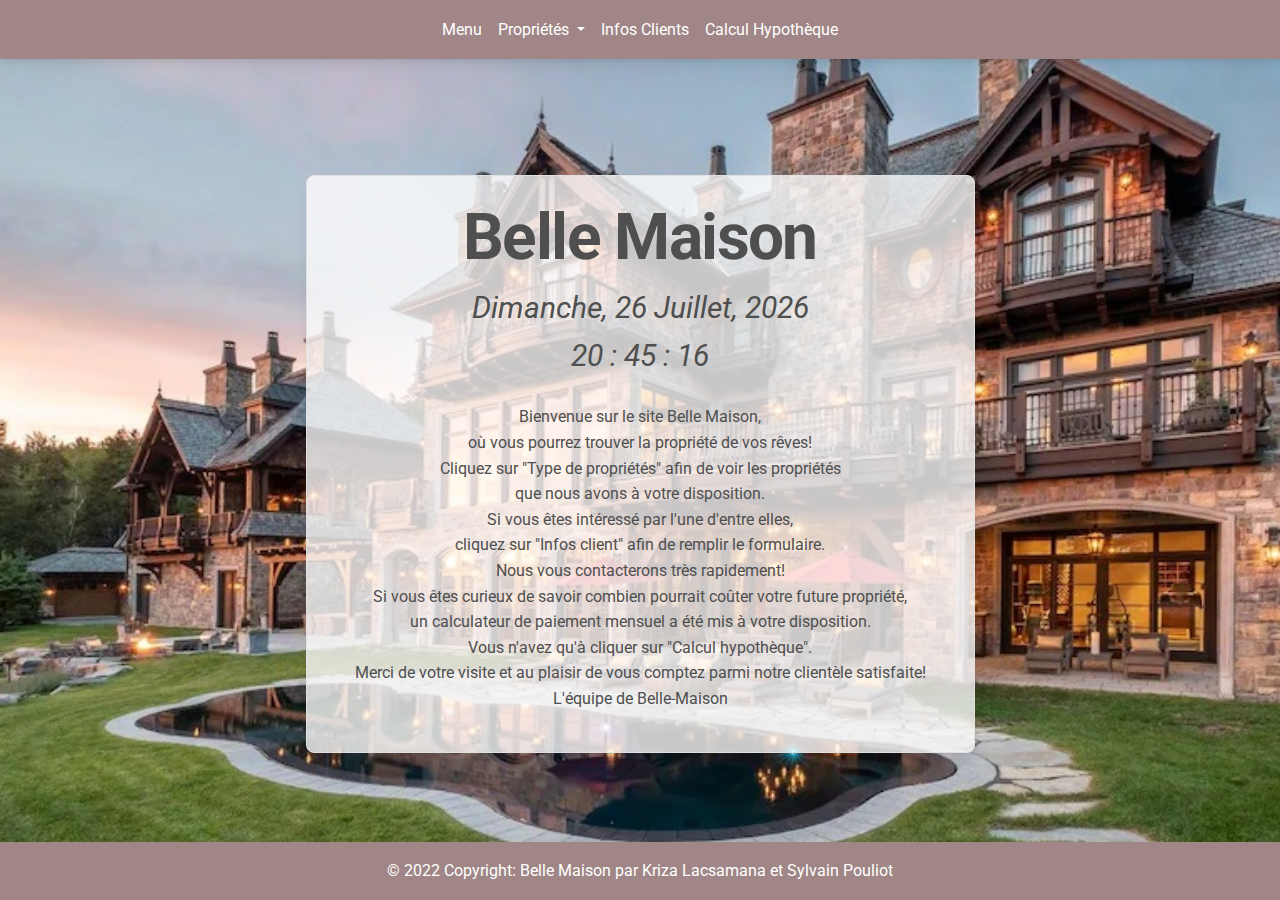
<file: index.html>
<!--Par Lacsamana, Kriza et Pouliot, Sylvain-->
<!DOCTYPE html>
<html lang="en">

<head>
    <link rel="stylesheet" href="https://cdn.jsdelivr.net/npm/bootstrap@4.3.1/dist/css/bootstrap.min.css"
        integrity="sha384-ggOyR0iXCbMQv3Xipma34MD+dH/1fQ784/j6cY/iJTQUOhcWr7x9JvoRxT2MZw1T" crossorigin="anonymous">
    <meta charset="UTF-8">
    <meta http-equiv="X-UA-Compatible" content="IE=edge">
    <meta name="viewport" content="width=device-width, initial-scale=1">
    <!-- Font Awesome -->
    <link rel="stylesheet" href="https://use.fontawesome.com/releases/v5.15.2/css/all.css" />
    <!-- Google Fonts Roboto -->
    <link rel="stylesheet"
        href="https://fonts.googleapis.com/css2?family=Roboto:wght@300;400;500;700;900&display=swap" />
    <!-- MDB et Swiper Framework CSS -->
    <link rel="stylesheet" href="css/mdb.min.css" />
    <title>Menu Belle Maison</title>
</head>

<!-- Navbar START -->
<nav class="sticky-top navbar navbar-expand-lg navbar-light" style="background: rgb(160, 134, 134)">
    <!-- Container wrapper -->
    <div class="container-fluid">
        <button class="navbar-toggler" type="button" data-mdb-toggle="collapse" data-mdb-target="#navbarCentered"
            aria-controls="navbarCentered" aria-expanded="false" aria-label="Toggle navigation">
            <i class="fas fa-bars"></i>

        </button>
        <!-- Collapsible wrapper -->
        <div class="collapse navbar-collapse justify-content-center" id="navbarCentered">
            <!-- Left links -->
            <ul class="navbar-nav mb-lg-0" style="list-style-type: none;">
                <li class="nav-item"><a class="nav-link text-white" href="menu.html" role="link"
                        aria-controls="#picker-editor" draggable="false">Menu</a></li>
                <li class="nav-item dropdown nav-link">
                    <a href="typesDeProprietes.html" class="text-white">Propriétés</a>
                    <a class="dropdown-toggle text-white" role="button" id="navbarDropdownMenuLink"
                        data-mdb-toggle="dropdown" data-hover="dropdown" aria-expanded="false">
                    </a>
                    <ul class="sub-menu dropdown-menu" aria-labelledby="navbarDropdownMenuLink">
                        <li><a class="dropdown-item" href="maison.html">Maisons</a></li>
                        <li><a class="dropdown-item" href="townhouse.html">Townhouses</a></li>
                        <li><a class="dropdown-item" href="appartement.html">Appartements</a></li>
                        <li><a class="dropdown-item" href="condo.html">Condos</a></li>
                    </ul>
                </li>
                <li class="nav-item"><a class="nav-link text-white" href="infosClients.html" role="link"
                        aria-controls="#picker-editor" draggable="false">Infos Clients</a></li>
                <li class="nav-item"><a class="nav-link text-white" href="calculHypotheque.html" role="link"
                        aria-controls="#picker-editor" draggable="false">Calcul Hypothèque</a></li>
            </ul>



        </div>
        <!-- Collapsible wrapper -->
    </div>
    <!-- Container wrapper -->
</nav>
<!-- Navbar END -->

<!-- Background image -->
<div id="intro" class="bg-image shadow-2-strong">
    <div class="d-flex align-items-center text-center bg-image" style="
        background-image: url(images/background-image.jpg); background-position: center center; background-size: cover;
        background-attachment: fixed; width: 100%; height: 90vh;">
        <div class="container">
            <div class="row justify-content-center">


                <div class="col d-flex justify-content-center">
                    <div class="card border border-outline mx-4 mx-md-6 "
                        style="background: hsla(0, 0%, 100%, 0.775); ">
                        <div class="card-body px-4 py-6 px-md-5">
                            <h1 class="display-3 fw-bold ls-tight mb-2"> <span>Belle Maison</span></h1>
                            <!-- affiche date/heure -->
                            <p id="dateCourr" class="mb-0" style="font-style: italic; font-size: 30px;"></p>
                            <p id="heureCourr" class="mb-4" style="font-style: italic; font-size: 30px;"></p>
                            <p>Bienvenue sur le site Belle Maison, <br> où vous pourrez trouver la propriété de vos
                                rêves!

                                <br> Cliquez sur "Type de propriétés" afin de voir les propriétés <br> que nous avons à
                                votre disposition.

                                <br> Si vous êtes intéressé par l'une d'entre elles, <br> cliquez sur "Infos client"
                                afin de remplir le formulaire. <br> Nous vous contacterons très rapidement!

                                <br> Si vous êtes curieux de savoir combien pourrait coûter votre future propriété, <br>
                                un calculateur de paiement mensuel a été mis à votre disposition. <br> Vous n'avez qu'à
                                cliquer sur "Calcul hypothèque".

                                <br> Merci de votre visite et au plaisir de vous comptez parmi notre clientèle
                                satisfaite!

                                <br> L'équipe de Belle-Maison
                            </p>
                        </div>
                    </div>
                </div>
            </div>
        </div>
    </div>
</div>
</div>
</div>
<!-- Background image -->
</header>

<footer class="bg-light text-center text-lg-start">
    <div class="footer">
        <div class="text-center p-3 text-white"
            style="position: fixed; left: 0; bottom: 0; width: 100%; background: rgb(160, 134, 134)">
            © 2022 Copyright: Belle Maison par Kriza Lacsamana et Sylvain Pouliot
        </div>
    </div>
</footer>

<script type="text/javascript" src="js/mdb.min.js"></script>
<script type="text/javascript" src="belleMaisonJS.js"></script>


</html>
</file>
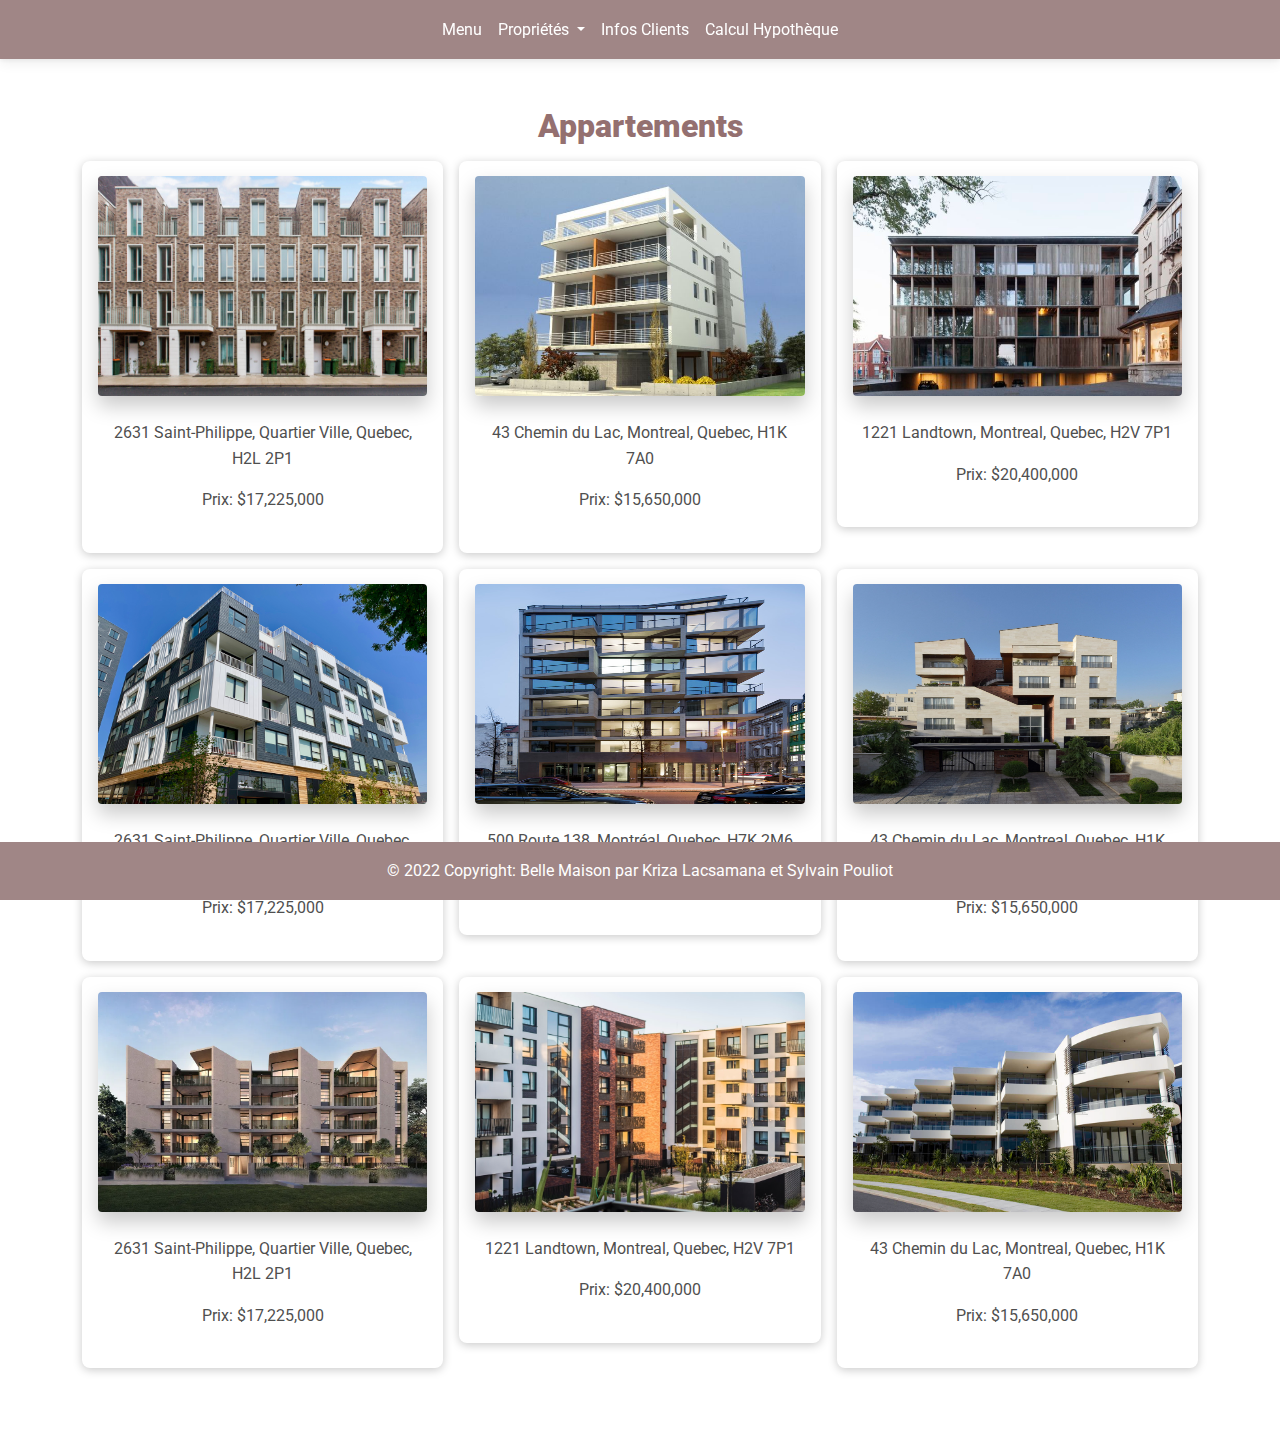
<file: appartement.html>
<!DOCTYPE html>
<html lang="en">

<head>
  <meta charset="UTF-8" />
  <meta name="viewport" content="width=device-width, initial-scale=1, shrink-to-fit=no" />
  <meta http-equiv="x-ua-compatible" content="ie=edge" />
  <title>Types de propriétés</title>
  <!-- Font Awesome -->
  <link rel="stylesheet" href="https://use.fontawesome.com/releases/v5.15.2/css/all.css" />
  <!-- Google Fonts Roboto -->
  <link rel="stylesheet" href="https://fonts.googleapis.com/css2?family=Roboto:wght@300;400;500;700;900&display=swap" />
  <!-- MDB et Swiper Framework CSS -->
  <link rel="stylesheet" href="css/mdb.min.css" />
</head>

<body class="mb-6">
  <!-- Navbar START -->
  <nav class="sticky-top navbar navbar-expand-lg navbar-light" style="background: rgb(160, 134, 134)">
    <!-- Container wrapper -->
    <div class="container-fluid">
      <button class="navbar-toggler" type="button" data-mdb-toggle="collapse" data-mdb-target="#navbarCentered"
        aria-controls="navbarCentered" aria-expanded="false" aria-label="Toggle navigation">
        <i class="fas fa-bars"></i>

      </button>
      <!-- Collapsible wrapper -->
      <div class="collapse navbar-collapse justify-content-center" id="navbarCentered">
        <!-- Left links -->
        <ul class="navbar-nav mb-lg-0" style="list-style-type: none;">
          <li class="nav-item"><a class="nav-link text-white" href="index.html" role="link"
              aria-controls="#picker-editor" draggable="false">Menu</a></li>
          <li class="nav-item dropdown nav-link">
            <a href="typesDeProprietes.html" class="text-white">Propriétés</a>
            <a class="dropdown-toggle text-white" role="button" id="navbarDropdownMenuLink" data-mdb-toggle="dropdown"
              data-hover="dropdown" aria-expanded="false">
            </a>
            <ul class="sub-menu dropdown-menu" aria-labelledby="navbarDropdownMenuLink">
              <li><a class="dropdown-item" href="maison.html">Maisons</a></li>
              <li><a class="dropdown-item" href="townhouse.html">Townhouses</a></li>
              <li><a class="dropdown-item" href="appartement.html">Appartements</a></li>
              <li><a class="dropdown-item" href="condo.html">Condos</a></li>
            </ul>
          </li>
          <li class="nav-item"><a class="nav-link text-white" href="infosClients.html" role="link"
              aria-controls="#picker-editor" draggable="false">Infos Clients</a></li>
          <li class="nav-item"><a class="nav-link text-white" href="calculHypotheque.html" role="link"
              aria-controls="#picker-editor" draggable="false">Calcul Hypothèque</a></li>
        </ul>
      </div>
      <!-- Collapsible wrapper -->
    </div>
    <!-- Container wrapper -->
  </nav>
  <!-- Navbar END -->

  <div id="preview" class="preview">
    <div data-draggable="true" class="" style="position: relative;">
      <!---->
      <!---->
      <section draggable="false" class="container pt-5 mb-7" data-v-271253ee="">
        <section class="text-center">
          <h2 class="fw-bold mb-3 text-center" style="color: rgb(148, 112, 112)"><b>Appartements</b></h2>
          <div class="row gx-lg-3">
            <div class="col-lg-4 mb-6 mb-lg-0">
              <div class="card shadow-2-strong mb-3">
                <div class="bg-image hover-overlay ripple shadow-4-strong rounded mx-3" data-mdb-ripple-color="light"
                  style="margin-top: 15px">
                  <a href="moreinfo3.html"><img src="images/app1.jpg" style="width:100%; height: 220px;"
                      class="img-fluid" aria-controls="#picker-editor"> </a>
                </div>
                <div class="card-body">
                  <p>2631 Saint-Philippe, Quartier Ville, Quebec, H2L 2P1</p>
                  <p>Prix: $17,225,000</p>

                </div>
              </div>
            </div>
            <div class="col-lg-4 mb-6 mb-lg-0">
              <div class="card shadow-2-strong mb-3">
                <div class="bg-image hover-overlay ripple shadow-4-strong rounded mx-3" data-mdb-ripple-color="light"
                  style="margin-top: 15px">
                  <a href="moreinfo2.html"><img src="images/app2.jpeg" style="width: 100%; height: 220px;"
                      class="img-fluid" aria-controls="#picker-editor"></a>
                </div>
                <div class="card-body">
                  <p>43 Chemin du Lac, Montreal, Quebec, H1K 7A0</p>
                  <p>Prix: $15,650,000</p>

                </div>
              </div>
            </div>
            <div class="col-lg-4 mb-6 mb-lg-0">
              <div class="card shadow-2-strong mb-3">
                <div class="bg-image hover-overlay ripple shadow-4-strong rounded mx-3" data-mdb-ripple-color="light"
                  style="margin-top: 15px">
                  <a href="moreinfo1.html"><img src="images/app3.jpg" style="width:100%; height: 220px;"
                      class="img-fluid" aria-controls="#picker-editor"> </a>
                </div>
                <div class="card-body">
                  <p>1221 Landtown, Montreal, Quebec, H2V 7P1</p>
                  <p>Prix: $20,400,000</p>

                </div>
              </div>
            </div>
            <div class="col-lg-4 mb-6 mb-lg-0">
              <div class="card shadow-2-strong mb-3">
                <div class="bg-image hover-overlay ripple shadow-4-strong rounded mx-3" data-mdb-ripple-color="light"
                  style="margin-top: 15px">
                  <a href="moreinfo3.html"><img src="images/app4.jpg" style=" width:100%; height: 220px;"
                      class="img-fluid" aria-controls="#picker-editor"> </a>
                </div>
                <div class="card-body">
                  <p>2631 Saint-Philippe, Quartier Ville, Quebec, H2L 2P1</p>
                  <p>Prix: $17,225,000</p>

                </div>
              </div>
            </div>
            <div class="col-lg-4 mb-6 mb-lg-0">
              <div class="card shadow-2-strong mb-3">
                <div class="bg-image hover-overlay ripple shadow-4-strong rounded mx-3" data-mdb-ripple-color="light"
                  style="margin-top: 15px">
                  <a href="moreinfo4.html"><img src="images/app5.jpg" style="width: 100%; height: 220px;"
                      class="img-fluid" aria-controls="#picker-editor"> </a>
                </div>
                <div class="card-body">
                  <p>500 Route 138, Montréal, Quebec, H7K 2M6</p>
                  <p>Prix: $19,950,000</p>

                </div>
              </div>
            </div>
            <div class="col-lg-4 mb-6 mb-lg-0">
              <div class="card shadow-2-strong mb-3">
                <div class="bg-image hover-overlay ripple shadow-4-strong rounded mx-3" data-mdb-ripple-color="light"
                  style="margin-top: 15px">
                  <a href="moreinfo2.html"><img src="images/app6.jpg" style="width: 100%; height: 220px;"
                      class="img-fluid" aria-controls="#picker-editor"> </a>
                </div>
                <div class="card-body">
                  <p>43 Chemin du Lac, Montreal, Quebec, H1K 7A0</p>
                  <p>Prix: $15,650,000</p>

                </div>
              </div>
            </div>
            <div class="col-lg-4 mb-6 mb-lg-0">
              <div class="card shadow-2-strong mb-3">
                <div class="bg-image hover-overlay ripple shadow-4-strong rounded mx-3" data-mdb-ripple-color="light"
                  style="margin-top: 15px">
                  <a href="moreinfo3.html"><img src="images/app7.png" style="width: 100%; height: 220px;"
                      class="img-fluid" aria-controls="#picker-editor"> </a>
                </div>
                <div class="card-body">
                  <p>2631 Saint-Philippe, Quartier Ville, Quebec, H2L 2P1</p>
                  <p>Prix: $17,225,000</p>

                </div>
              </div>
            </div>
            <div class="col-lg-4 mb-6 mb-lg-0">
              <div class="card shadow-2-strong mb-3">
                <div class="bg-image hover-overlay ripple shadow-4-strong rounded mx-3" data-mdb-ripple-color="light"
                  style="margin-top: 15px">
                  <a href="moreinfo1.html"><img src="images/app8.jpg" style="width:100%; height: 220px;"
                      class="img-fluid" aria-controls="#picker-editor"> </a>
                </div>
                <div class="card-body">
                  <p>1221 Landtown, Montreal, Quebec, H2V 7P1</p>
                  <p>Prix: $20,400,000</p>

                </div>
              </div>
            </div>
            <div class="col-lg-4 mb-6 mb-lg-0">
              <div class="card shadow-2-strong mb-3">
                <div class="bg-image hover-overlay ripple shadow-4-strong rounded mx-3" data-mdb-ripple-color="light"
                  style="margin-top: 15px">
                  <a href="moreinfo2.html"><img src="images/app9.jpg" style="width:100%; height: 220px;"
                      class="img-fluid" aria-controls="#picker-editor"> </a>
                </div>
                <div class="card-body">
                  <p>43 Chemin du Lac, Montreal, Quebec, H1K 7A0</p>
                  <p>Prix: $15,650,000</p>

                </div>
              </div>
            </div>
          </div>
        </section>
      </section>

      <script type="text/javascript" src="js/mdb.min.js"></script>

</body>

<footer class="bg-light text-center text-lg-start">
  <div class="footer">
    <div class="text-center p-3 text-white"
      style="position: fixed; left: 0; bottom: 0; width: 100%; background: rgb(160, 134, 134)">
      © 2022 Copyright: Belle Maison par Kriza Lacsamana et Sylvain Pouliot
    </div>
  </div>
</footer>

</html>
</file>
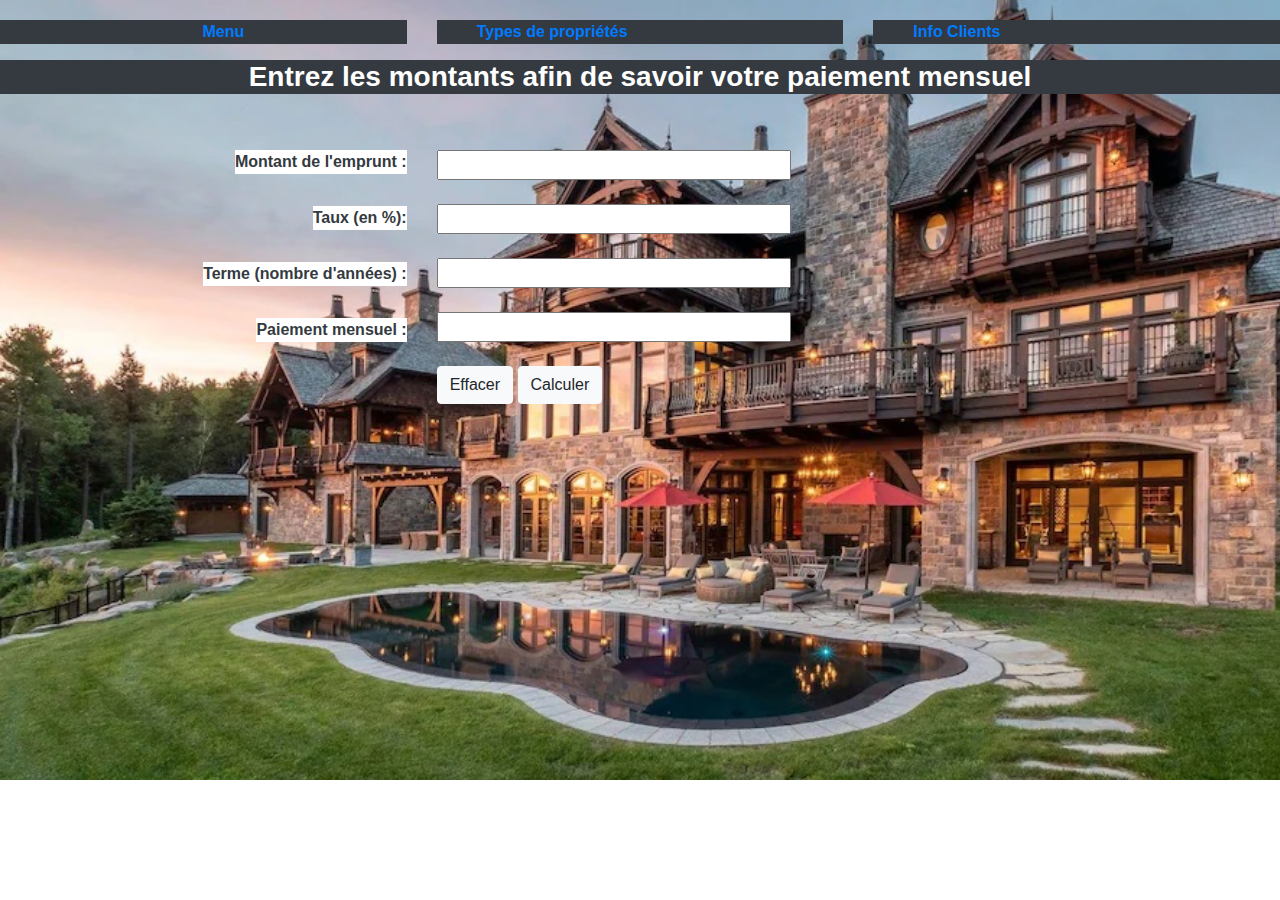
<file: calculHypotheque.html>
<!--Par Lacsamana, Kriza et Pouliot, Sylvain-->
<!DOCTYPE html>
<html lang="en">

<head>
    <meta charset="UTF-8">
    <meta http-equiv="X-UA-Compatible" content="IE=edge">
    <meta id="viewport" content="width=device-width, initial-scale=1.0">
    <link rel="stylesheet" href="belleMaison.CSS">
    <link rel="stylesheet" href="https://cdn.jsdelivr.net/npm/bootstrap@4.3.1/dist/css/bootstrap.min.css"
        integrity="sha384-ggOyR0iXCbMQv3Xipma34MD+dH/1fQ784/j6cY/iJTQUOhcWr7x9JvoRxT2MZw1T" crossorigin="anonymous">
    <title>Calcul hypothèque</title>
</head>

<body>
    
<div style="background-image: url('images/background-image.jpg'); 
  background-size:cover; background-repeat: no-repeat;height: 780px; padding-top:20px;">

  <header class="primary-header flex">
    <nav>
        
        <div class="row">
        
            <div class="col-sm text-center">
                <ul id="primary-navigation" class="primary-navigation font-weight-bold link-info bg-dark">
            
                    <a href="index.html">
                        <span aria-hidden="true"></span>Menu
                    </a>       
                </ul>            
            </div>

             <div class="col-sm text-left">           
                <ul id="primary-navigation" class="primary-navigation font-weight-bold link-info bg-dark">
                
                    <a href="typesDeProprietes.html">
                        <span aria-hidden="true"></span>Types de propriétés
                    </a>        
                </ul> 
            </div>

            <div class="col-sm text-left">
                <ul id="primary-navigation" class="primary-navigation font-weight-bold link-info bg-dark">
                            
                    <a href="infosClients.html">
                        <span aria-hidden="true"></span>Info Clients
                    </a>                
                </ul> 
            </div>  
        </div><!--fin class row--> 
    </nav>
</header>
  <!--Début corps-->  
  <h3 class="text-center font-weight-bold text-white bg-dark">Entrez les montants afin de savoir votre paiement mensuel</h3><br/><br/>

  <div class="row">
                 
        
                <div class="col-sm text-right">
                <label for="montant1" class = "font-weight-bold bg-white text-dark">Montant de l'emprunt : </label> <br/><br/>
                <label for="taux1" class = "font-weight-bold bg-white text-dark">Taux (en %): </label> <br/><br/>
                <label for="terme1" class = "font-weight-bold bg-white text-dark">Terme (nombre d'années) : </label> <br/><br/>
                <label for="paiement1" class = "font-weight-bold bg-white text-dark">Paiement mensuel : </label> <br/><br/>
 
                </div>

                <div class="col-sm text-left row-gap:30px">
                <form >
                <input type="text" size="35" id="montant"><br/><br/>
                <input type="text" size="35" id="taux"><br/><br/>
                <input type="text" size="35" id="terme"><br/><br/>
                <input type="text" size="35" readonly id ="paiement" ><br/><br/>
                <input type="button" class="btn btn-light" id="Effacer" value="Effacer" onclick="this.form.reset();">
                
                <input type="button" class="btn btn-light" id="Valider" value="Calculer" onclick="calculer()"> <br/>
          
                </form>
                </div>

                <div class="col-sm text-left">

                </div>
        
   </div><!--fin class row-->
    
<!--Fin corps--> 
</div><!--fin class style-->

</body>

<footer class="bg-light text-center text-lg-start">
    <div class="footer">
        <div class="text-center p-3 text-white"
            style="position: fixed; left: 0; bottom: 0; width: 100%;">
            © 2022 Copyright: Belle Maison par Kriza Lacsamana et Sylvain Pouliot
        </div>
    </div>
</footer>

<script src="https://code.jquery.com/jquery-3.3.1.slim.min.js"
    integrity="sha384-q8i/X+965DzO0rT7abK41JStQIAqVgRVzpbzo5smXKp4YfRvH+8abtTE1Pi6jizo"
    crossorigin="anonymous"></script>
<script src="https://cdn.jsdelivr.net/npm/popper.js@1.14.7/dist/umd/popper.min.js"
    integrity="sha384-UO2eT0CpHqdSJQ6hJty5KVphtPhzWj9WO1clHTMGa3JDZwrnQq4sF86dIHNDz0W1"
    crossorigin="anonymous"></script>
<script src="https://cdn.jsdelivr.net/npm/bootstrap@4.3.1/dist/js/bootstrap.min.js"
    integrity="sha384-JjSmVgyd0p3pXB1rRibZUAYoIIy6OrQ6VrjIEaFf/nJGzIxFDsf4x0xIM+B07jRM"
    crossorigin="anonymous"></script>
<script src="belleMaisonJS.js"></script>

</html>
</file>
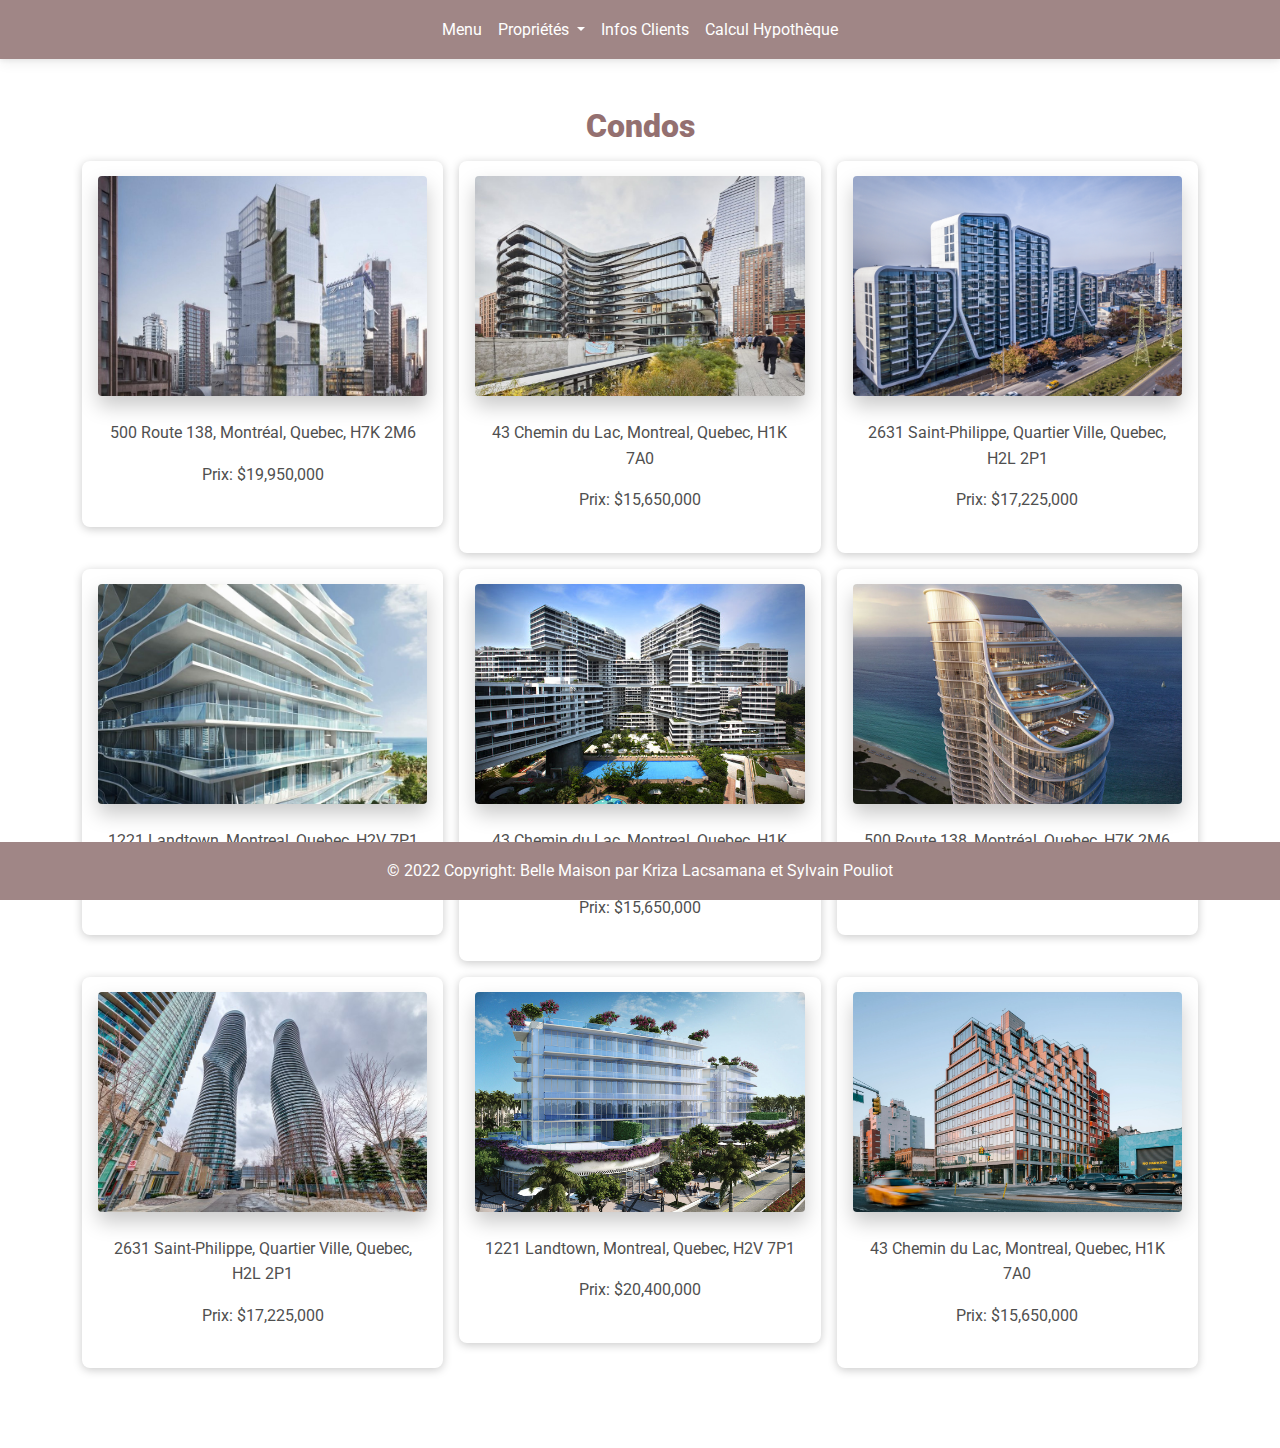
<file: condo.html>
<!DOCTYPE html>
<html lang="en">

<head>
  <meta charset="UTF-8" />
  <meta name="viewport" content="width=device-width, initial-scale=1, shrink-to-fit=no" />
  <meta http-equiv="x-ua-compatible" content="ie=edge" />
  <title>Types de propriétés</title>
  <!-- Font Awesome -->
  <link rel="stylesheet" href="https://use.fontawesome.com/releases/v5.15.2/css/all.css" />
  <!-- Google Fonts Roboto -->
  <link rel="stylesheet" href="https://fonts.googleapis.com/css2?family=Roboto:wght@300;400;500;700;900&display=swap" />
  <!-- MDB et Swiper Framework CSS -->
  <link rel="stylesheet" href="css/mdb.min.css" />
</head>

<body class="mb-6">
  <!-- Navbar START -->
  <nav class="navbar navbar-expand-lg navbar-light" style="background: rgb(160, 134, 134)">
    <!-- Container wrapper -->
    <div class="container-fluid">
      <button class="navbar-toggler" type="button" data-mdb-toggle="collapse" data-mdb-target="#navbarCentered"
        aria-controls="navbarCentered" aria-expanded="false" aria-label="Toggle navigation">
        <i class="fas fa-bars"></i>

      </button>
      <!-- Collapsible wrapper -->
      <div class="sticky-topcollapse navbar-collapse justify-content-center" id="navbarCentered">
        <!-- Left links -->
        <ul class="navbar-nav mb-lg-0" style="list-style-type: none;">
          <li class="nav-item"><a class="nav-link text-white" href="menu.html" role="link"
              aria-controls="#picker-editor" draggable="false">Menu</a></li>
          <li class="nav-item dropdown nav-link">
            <a href="typesDeProprietes.html" class="text-white">Propriétés</a>
            <a class="dropdown-toggle text-white" role="button" id="navbarDropdownMenuLink" data-mdb-toggle="dropdown"
              data-hover="dropdown" aria-expanded="false">
            </a>
            <ul class="sub-menu dropdown-menu" aria-labelledby="navbarDropdownMenuLink">
              <li><a class="dropdown-item" href="maison.html">Maisons</a></li>
              <li><a class="dropdown-item" href="townhouse.html">Townhouses</a></li>
              <li><a class="dropdown-item" href="appartement.html">Appartements</a></li>
              <li><a class="dropdown-item" href="condo.html">Condos</a></li>
            </ul>
          </li>
          <li class="nav-item"><a class="nav-link text-white" href="infosClients.html" role="link"
              aria-controls="#picker-editor" draggable="false">Infos Clients</a></li>
          <li class="nav-item"><a class="nav-link text-white" href="calculHypotheque.html" role="link"
              aria-controls="#picker-editor" draggable="false">Calcul Hypothèque</a></li>
        </ul>
      </div>
      <!-- Collapsible wrapper -->
    </div>
    <!-- Container wrapper -->
  </nav>
  <!-- Navbar END -->

  <div id="preview" class="preview">
    <div data-draggable="true" class="" style="position: relative;">
      <!---->
      <!---->
      <section draggable="false" class="container pt-5 mb-7" data-v-271253ee="">
        <section class="text-center">
          <h2 class="fw-bold mb-3 text-center" style="color: rgb(148, 112, 112)"><b>Condos</b></h2>
          <div class="row gx-lg-3">
            <div class="col-lg-4 mb-6 mb-lg-0">
              <div class="card shadow-2-strong mb-3">
                <div class="bg-image hover-overlay ripple shadow-4-strong rounded mx-3" data-mdb-ripple-color="light"
                  style="margin-top: 15px">
                  <a href="moreinfo4.html"><img src="images/condo1.jpg.crdownload" style="width:100%; height: 220px;"
                      class="img-fluid" aria-controls="#picker-editor"> </a>
                </div>
                <div class="card-body">
                  <p>500 Route 138, Montréal, Quebec, H7K 2M6</p>
                  <p>Prix: $19,950,000</p>

                </div>
              </div>
            </div>
            <div class="col-lg-4 mb-6 mb-lg-0">
              <div class="card shadow-2-strong mb-3">
                <div class="bg-image hover-overlay ripple shadow-4-strong rounded mx-3" data-mdb-ripple-color="light"
                  style="margin-top: 15px">
                  <a href="moreinfo2.html"><img src="images/condo2.jpg" style="width: 100%; height: 220px;"
                      class="img-fluid" aria-controls="#picker-editor"></a>
                </div>
                <div class="card-body">
                  <p>43 Chemin du Lac, Montreal, Quebec, H1K 7A0</p>
                  <p>Prix: $15,650,000</p>

                </div>
              </div>
            </div>
            <div class="col-lg-4 mb-6 mb-lg-0">
              <div class="card shadow-2-strong mb-3">
                <div class="bg-image hover-overlay ripple shadow-4-strong rounded mx-3" data-mdb-ripple-color="light"
                  style="margin-top: 15px">
                  <a href="moreinfo3.html"><img src="images/condo3.jpg" style="width: 100%; height: 220px;"
                      class="img-fluid" aria-controls="#picker-editor"> </a>
                </div>
                <div class="card-body">
                  <p>2631 Saint-Philippe, Quartier Ville, Quebec, H2L 2P1</p>
                  <p>Prix: $17,225,000</p>

                </div>
              </div>
            </div>
            <div class="col-lg-4 mb-6 mb-lg-0">
              <div class="card shadow-2-strong mb-3">
                <div class="bg-image hover-overlay ripple shadow-4-strong rounded mx-3" data-mdb-ripple-color="light"
                  style="margin-top: 15px">
                  <a href="moreinfo1.html"><img src="images/condo4.jpg" style="width: 100%; height: 220px;"
                      class="img-fluid" aria-controls="#picker-editor"> </a>
                </div>
                <div class="card-body">
                  <p>1221 Landtown, Montreal, Quebec, H2V 7P1</p>
                  <p>Prix: $20,400,000</p>

                </div>
              </div>
            </div>
            <div class="col-lg-4 mb-6 mb-lg-0">
              <div class="card shadow-2-strong mb-3">
                <div class="bg-image hover-overlay ripple shadow-4-strong rounded mx-3" data-mdb-ripple-color="light"
                  style="margin-top: 15px">
                  <a href="moreinfo2.html"><img src="images/condo5.jpg" style="width: 100%; height: 220px;"
                      class="img-fluid" aria-controls="#picker-editor"> </a>
                </div>
                <div class="card-body">
                  <p>43 Chemin du Lac, Montreal, Quebec, H1K 7A0</p>
                  <p>Prix: $15,650,000</p>

                </div>
              </div>
            </div>
            <div class="col-lg-4 mb-6 mb-lg-0">
              <div class="card shadow-2-strong mb-3">
                <div class="bg-image hover-overlay ripple shadow-4-strong rounded mx-3" data-mdb-ripple-color="light"
                  style="margin-top: 15px">
                  <a href="moreinfo4.html"><img src="images/condo6.jpg" style="width: 100%; height: 220px;"
                      class="img-fluid" aria-controls="#picker-editor"> </a>
                </div>
                <div class="card-body">
                  <p>500 Route 138, Montréal, Quebec, H7K 2M6</p>
                  <p>Prix: $19,950,000</p>

                </div>
              </div>
            </div>
            <div class="col-lg-4 mb-6 mb-lg-0">
              <div class="card shadow-2-strong mb-3">
                <div class="bg-image hover-overlay ripple shadow-4-strong rounded mx-3" data-mdb-ripple-color="light"
                  style="margin-top: 15px">
                  <a href="moreinfo3.html"><img src="images/condo7.jpg" style="width: 100%; height: 220px;"
                      class="img-fluid" aria-controls="#picker-editor"> </a>
                </div>
                <div class="card-body">
                  <p>2631 Saint-Philippe, Quartier Ville, Quebec, H2L 2P1</p>
                  <p>Prix: $17,225,000</p>

                </div>
              </div>
            </div>
            <div class="col-lg-4 mb-6 mb-lg-0">
              <div class="card shadow-2-strong mb-3">
                <div class="bg-image hover-overlay ripple shadow-4-strong rounded mx-3" data-mdb-ripple-color="light"
                  style="margin-top: 15px">
                  <a href="moreinfo1.html"><img src="images/condo8.jpg" style="width: 100%; height: 220px;"
                      class="img-fluid" aria-controls="#picker-editor"> </a>
                </div>
                <div class="card-body">
                  <p>1221 Landtown, Montreal, Quebec, H2V 7P1</p>
                  <p>Prix: $20,400,000</p>

                </div>
              </div>
            </div>
            <div class="col-lg-4 mb-6 mb-lg-0">
              <div class="card shadow-2-strong mb-3">
                <div class="bg-image hover-overlay ripple shadow-4-strong rounded mx-3" data-mdb-ripple-color="light"
                  style="margin-top: 15px">
                  <a href="moreinfo2.html"><img src="images/condo9.webp" style="width:100%; height: 220px;"
                      class="img-fluid" aria-controls="#picker-editor"> </a>
                </div>
                <div class="card-body">
                  <p>43 Chemin du Lac, Montreal, Quebec, H1K 7A0</p>
                  <p>Prix: $15,650,000</p>

                </div>
              </div>
            </div>
          </div>
        </section>
      </section>

      <script type="text/javascript" src="js/mdb.min.js"></script>

</body>

<footer class="bg-light text-center text-lg-start">
  <div class="footer">
    <div class="text-center p-3 text-white"
      style="position: fixed; left: 0; bottom: 0; width: 100%; background: rgb(160, 134, 134)">
      © 2022 Copyright: Belle Maison par Kriza Lacsamana et Sylvain Pouliot
    </div>
  </div>
</footer>

</html>
</file>
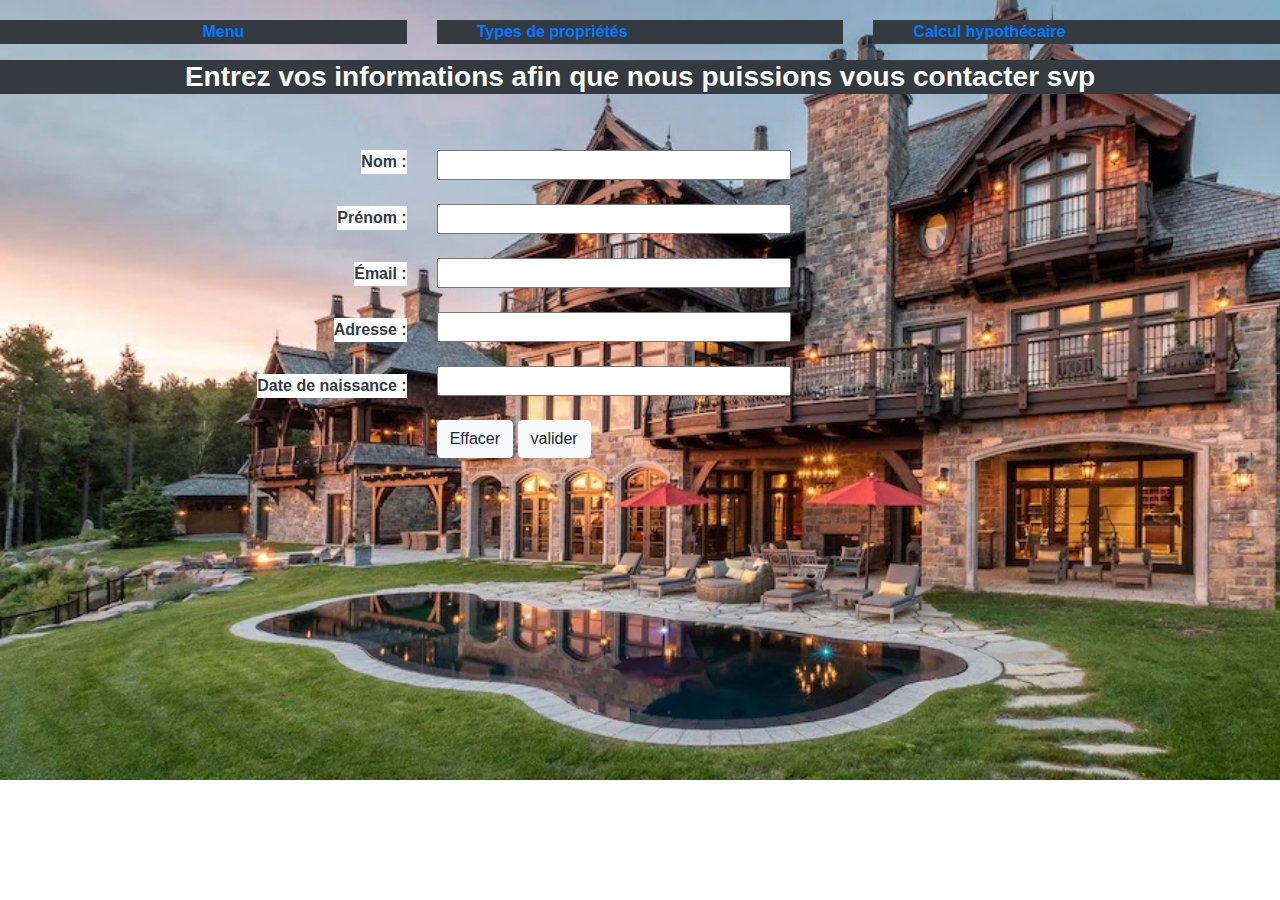
<file: infosClients.html>
<!--Par Lacsamana, Kriza et Pouliot, Sylvain-->
<!DOCTYPE html>
<html lang="en">

<head>
    <meta charset="UTF-8">
    <meta http-equiv="X-UA-Compatible" content="IE=edge">
    <meta name="viewport" content="width=device-width, initial-scale=1.0">
    <link rel="stylesheet" href="belleMaison.CSS">
    
    <link rel="stylesheet" href="https://cdn.jsdelivr.net/npm/bootstrap@4.3.1/dist/css/bootstrap.min.css"
        integrity="sha384-ggOyR0iXCbMQv3Xipma34MD+dH/1fQ784/j6cY/iJTQUOhcWr7x9JvoRxT2MZw1T" crossorigin="anonymous">
    <title>Informations Clients</title>
   
</head>

<body>
    
  <div style="background-image: url('images/background-image.jpg'); 
  background-size:cover; background-repeat: no-repeat;height: 780px; padding-top:20px;">
  <header class="primary-header flex">
    <nav>
        
        <div class="row">
        
            <div class="col-sm text-center">
                <ul id="primary-navigation" class="primary-navigation font-weight-bold text-white bg-dark">
            
                    <a href="index.html">
                        <span aria-hidden="true"></span>Menu
                    </a>               
               </ul> 
            
            </div>

        <div class="col-sm text-left">
            
                <ul id="primary-navigation" class="primary-navigation font-weight-bold text-white bg-dark">
                
                    <a href="typesDeProprietes.html">
                        <span aria-hidden="true"></span>Types de propriétés
                    </a>    
               </ul> 

        </div>
            <div class="col-sm text-left">
                <ul id="primary-navigation" class="primary-navigation font-weight-bold text-white bg-dark">
                            
                    <a href="calculhypotheque.html">
                        <span aria-hidden="true"></span>Calcul hypothécaire
                    </a>               
                </ul> 
           </div>  
        </div><!--fin class row-->
    </nav>
</header>
<!--Début corps-->    
  <h3 class="text-center font-weight-bold text-white bg-dark">Entrez vos informations afin que nous puissions vous contacter svp</h3><br/><br/>
  
  <div class="row">
        
                <div class="col-sm text-right">
                <label for="nom" class = "font-weight-bold bg-white text-dark">Nom : </label> <br/><br/>
                <label for="prénom" class = "font-weight-bold bg-white text-dark">Prénom : </label> <br/><br/>
                <label for="email" class = "font-weight-bold bg-white text-dark">Émail : </label> <br/><br/>
                <label for="adresse" class = "font-weight-bold bg-white text-dark">Adresse : </label> <br/><br/>
                <label for="datenaissance" class = "font-weight-bold bg-white text-dark">Date de naissance : </label> <br/><br/>
                
                </div>
            <div class="col-sm text-left row-gap:30px">
                <form name="formulaire" action="#">
                <input type="text" size="35" name="nom"><br/><br/>
                <input type="text" size="35" name="prenom"><br/><br/>
                <input type="text" size="35" name="email"><br/><br/>
                <input type="text" size="35" name="adresse"><br/><br/>
                <input type="text" size="35" name="datenaissance"><br/><br/>
                <input type="button" class="btn btn-light" name="Effacer" value="Effacer" onclick="this.form.reset();">
                
                <input type="button" class="btn btn-light" name="Valider" value="valider" onclick="confirmer(this.form);"> <br/>
          
            </form>
            </div>
                <div class="col-sm text-left">

                </div>
        
 
        
            
</div><!--fin class row-->
 
<!--Fin corps-->
   
</div><!--fin class style-->
<footer class="bg-light text-center text-lg-start">
    <div class="footer">
        <div class="text-center p-3 text-white"
            style="position: fixed; left: 0; bottom: 0; width: 100%;">
            © 2022 Copyright: Belle Maison par Kriza Lacsamana et Sylvain Pouliot
        </div>
    </div>
</footer>

</body>


<script src="https://code.jquery.com/jquery-3.3.1.slim.min.js"
    integrity="sha384-q8i/X+965DzO0rT7abK41JStQIAqVgRVzpbzo5smXKp4YfRvH+8abtTE1Pi6jizo"
    crossorigin="anonymous"></script>
<script src="https://cdn.jsdelivr.net/npm/popper.js@1.14.7/dist/umd/popper.min.js"
    integrity="sha384-UO2eT0CpHqdSJQ6hJty5KVphtPhzWj9WO1clHTMGa3JDZwrnQq4sF86dIHNDz0W1"
    crossorigin="anonymous"></script>
<script src="https://cdn.jsdelivr.net/npm/bootstrap@4.3.1/dist/js/bootstrap.min.js"
    integrity="sha384-JjSmVgyd0p3pXB1rRibZUAYoIIy6OrQ6VrjIEaFf/nJGzIxFDsf4x0xIM+B07jRM"
    crossorigin="anonymous"></script>
<script src="belleMaisonJS.js"></script>

</html>
</file>
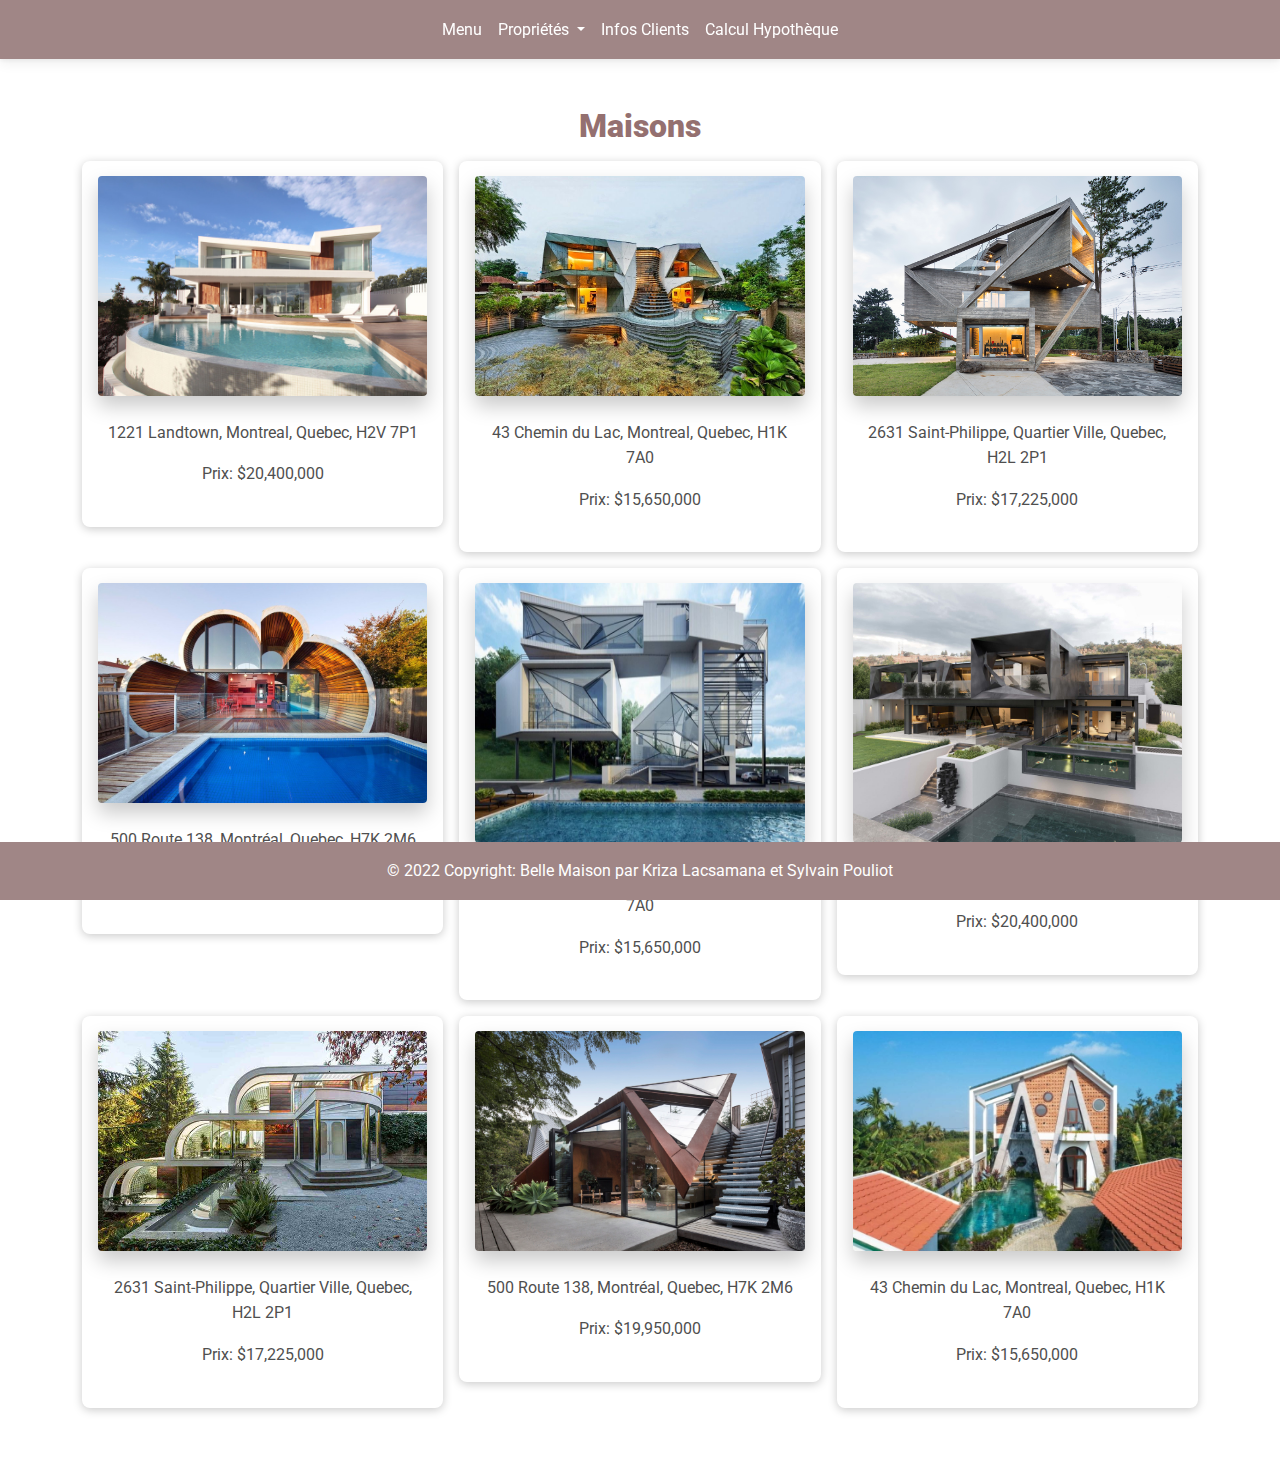
<file: maison.html>
<!DOCTYPE html>
<html lang="en">

<head>
  <meta charset="UTF-8" />
  <meta name="viewport" content="width=device-width, initial-scale=1, shrink-to-fit=no" />
  <meta http-equiv="x-ua-compatible" content="ie=edge" />
  <title>Types de propriétés</title>
  <!-- Font Awesome -->
  <link rel="stylesheet" href="https://use.fontawesome.com/releases/v5.15.2/css/all.css" />
  <!-- Google Fonts Roboto -->
  <link rel="stylesheet" href="https://fonts.googleapis.com/css2?family=Roboto:wght@300;400;500;700;900&display=swap" />
  <!-- MDB et Swiper Framework CSS -->
  <link rel="stylesheet" href="css/mdb.min.css" />
</head>

<body class="mb-6">
  <!-- Navbar START -->
  <nav class="sticky-top navbar navbar-expand-lg navbar-light" style="background: rgb(160, 134, 134)">
    <!-- Container wrapper -->
    <div class="container-fluid">
      <button class="navbar-toggler" type="button" data-mdb-toggle="collapse" data-mdb-target="#navbarCentered"
        aria-controls="navbarCentered" aria-expanded="false" aria-label="Toggle navigation">
        <i class="fas fa-bars"></i>

      </button>
      <!-- Collapsible wrapper -->
      <div class="collapse navbar-collapse justify-content-center" id="navbarCentered">
        <!-- Left links -->
        <ul class="navbar-nav mb-lg-0" style="list-style-type: none;">
          <li class="nav-item"><a class="nav-link text-white" href="menu.html" role="link"
              aria-controls="#picker-editor" draggable="false">Menu</a></li>
          <li class="nav-item dropdown nav-link">
            <a href="typesDeProprietes.html" class="text-white">Propriétés</a>
            <a class="dropdown-toggle text-white" role="button" id="navbarDropdownMenuLink" data-mdb-toggle="dropdown"
              data-hover="dropdown" aria-expanded="false">
            </a>
            <ul class="sub-menu dropdown-menu" aria-labelledby="navbarDropdownMenuLink">
              <li><a class="dropdown-item" href="maison.html">Maisons</a></li>
              <li><a class="dropdown-item" href="townhouse.html">Townhouses</a></li>
              <li><a class="dropdown-item" href="appartement.html">Appartements</a></li>
              <li><a class="dropdown-item" href="condo.html">Condos</a></li>
            </ul>
          </li>
          <li class="nav-item"><a class="nav-link text-white" href="infosClients.html" role="link"
              aria-controls="#picker-editor" draggable="false">Infos Clients</a></li>
          <li class="nav-item"><a class="nav-link text-white" href="calculHypotheque.html" role="link"
              aria-controls="#picker-editor" draggable="false">Calcul Hypothèque</a></li>
        </ul>
      </div>
      <!-- Collapsible wrapper -->
    </div>
    <!-- Container wrapper -->
  </nav>
  <!-- Navbar END -->

  <div id="preview" class="preview">
    <div data-draggable="true" class="" style="position: relative;">
      <!---->
      <!---->
      <section draggable="false" class="container pt-5" data-v-271253ee="">
        <section class="text-center">
          <h2 class="fw-bold mb-3 text-center" style="color: rgb(148, 112, 112)"><b>Maisons</b></h2>
          <div class="row gx-lg-3">
            <div class="col-lg-4 mb-6 mb-lg-0">
              <div class="card shadow-2-strong mb-3">
                <div class="bg-image hover-overlay ripple shadow-4-strong rounded mx-3" data-mdb-ripple-color="light"
                  style="margin-top: 15px">
                  <a href="moreinfo1.html"><img src="images/house1.jpg" style="max-width:100%; height: auto;"
                      class="img-fluid" aria-controls="#picker-editor"> </a>
                </div>
                <div class="card-body">
                  <p>1221 Landtown, Montreal, Quebec, H2V 7P1</p>
                  <p>Prix: $20,400,000</p>
                </div>
              </div>
            </div>
            <div class="col-lg-4 mb-6 mb-lg-0">
              <div class="card shadow-2-strong mb-3">
                <div class="bg-image hover-overlay ripple shadow-4-strong rounded mx-3" data-mdb-ripple-color="light"
                  style="margin-top: 15px">
                  <a href="moreinfo2.html"><img src="images/house2.jpg" style="max-width:100%; height: auto;"
                      class="img-fluid" aria-controls="#picker-editor"></a>
                </div>
                <div class="card-body">
                  <p>43 Chemin du Lac, Montreal, Quebec, H1K 7A0</p>
                  <p>Prix: $15,650,000</p>
                </div>
              </div>
            </div>
            <div class="col-lg-4 mb-6 mb-lg-0">
              <div class="card shadow-2-strong mb-3">
                <div class="bg-image hover-overlay ripple shadow-4-strong rounded mx-3" data-mdb-ripple-color="light"
                  style="margin-top: 15px">
                  <a href="moreinfo3.html"><img src="images/house3.jpg" style="max-width:100%; height: auto;"
                      class="img-fluid" aria-controls="#picker-editor"> </a>
                </div>
                <div class="card-body">
                  <p>2631 Saint-Philippe, Quartier Ville, Quebec, H2L 2P1</p>
                  <p>Prix: $17,225,000</p>
                </div>
              </div>
            </div>
            <div class="col-lg-4 mb-6 mb-lg-0">
              <div class="card shadow-2-strong mb-3">
                <div class="bg-image hover-overlay ripple shadow-4-strong rounded mx-3" data-mdb-ripple-color="light"
                  style="margin-top: 15px">
                  <a href="moreinfo4.html"><img src="images/house4.jpg" style="max-width:100%; height: auto;"
                      class="img-fluid" aria-controls="#picker-editor"> </a>
                </div>
                <div class="card-body">
                  <p>500 Route 138, Montréal, Quebec, H7K 2M6</p>
                  <p>Prix: $19,950,000</p>
                </div>
              </div>
            </div>
            <div class="col-lg-4 mb-6 mb-lg-0">
              <div class="card shadow-2-strong mb-3">
                <div class="bg-image hover-overlay ripple shadow-4-strong rounded mx-3" data-mdb-ripple-color="light"
                  style="margin-top: 15px">
                  <a href="moreinfo2.html"><img src="images/house5.jpg" style=" max-width:100%; height: 260px;"
                      class="img-fluid" aria-controls="#picker-editor"> </a>
                </div>
                <div class="card-body">
                  <p>43 Chemin du Lac, Montreal, Quebec, H1K 7A0</p>
                  <p>Prix: $15,650,000</p>
                </div>
              </div>
            </div>
            <div class="col-lg-4 mb-6 mb-lg-0">
              <div class="card shadow-2-strong mb-3">
                <div class="bg-image hover-overlay ripple shadow-4-strong rounded mx-3" data-mdb-ripple-color="light"
                  style="margin-top: 15px">
                  <a href="moreinfo1.html"><img src="images/house6.jpg" style="width:100%;  height: 260px;"
                      class="img-fluid" aria-controls="#picker-editor"> </a>
                </div>
                <div class="card-body">
                  <p>1221 Landtown, Montreal, Quebec, H2V 7P1</p>
                  <p>Prix: $20,400,000</p>
                </div>
              </div>
            </div>
            <div class="col-lg-4 mb-6 mb-lg-0">
              <div class="card shadow-2-strong mb-3">
                <div class="bg-image hover-overlay ripple shadow-4-strong rounded mx-3" data-mdb-ripple-color="light"
                  style="margin-top: 15px">
                  <a href="moreinfo3.html"><img src="images/house7.jpg" style="max-width:100%; height: auto;"
                      class="img-fluid" aria-controls="#picker-editor"> </a>
                </div>
                <div class="card-body">
                  <p>2631 Saint-Philippe, Quartier Ville, Quebec, H2L 2P1</p>
                  <p>Prix: $17,225,000</p>
                </div>
              </div>
            </div>
            <div class="col-lg-4 mb-6 mb-lg-0">
              <div class="card shadow-2-strong mb-3">
                <div class="bg-image hover-overlay ripple shadow-4-strong rounded mx-3" data-mdb-ripple-color="light"
                  style="margin-top: 15px">
                  <a href="moreinfo4.html"><img src="images/house8.jpg" style="max-width:100%; height: auto;"
                      class="img-fluid" aria-controls="#picker-editor"> </a>
                </div>
                <div class="card-body">
                  <p>500 Route 138, Montréal, Quebec, H7K 2M6</p>
                  <p>Prix: $19,950,000</p>
                </div>
              </div>
            </div>
            <div class="col-lg-4 mb-6 mb-lg-0">
              <div class="card shadow-2-strong mb-3">
                <div class="bg-image hover-overlay ripple shadow-4-strong rounded mx-3" data-mdb-ripple-color="light"
                  style="margin-top: 15px">
                  <a href="moreinfo2.html"><img src="images/house9.jpg" style="max-width:100%; height: auto;"
                      class="img-fluid" aria-controls="#picker-editor"> </a>
                </div>
                <div class="card-body">
                  <p>43 Chemin du Lac, Montreal, Quebec, H1K 7A0</p>
                  <p>Prix: $15,650,000</p>
                </div>
              </div>
            </div>
          </div>
        </section>
      </section>

      <script type="text/javascript" src="js/mdb.min.js"></script>

</body>

<footer class="bg-light text-center text-lg-start">
  <div class="footer">
    <div class="text-center p-3 text-white"
      style="position: fixed; left: 0; bottom: 0; width: 100%; background: rgb(160, 134, 134)">
      © 2022 Copyright: Belle Maison par Kriza Lacsamana et Sylvain Pouliot
    </div>
  </div>
</footer>

</html>
</file>
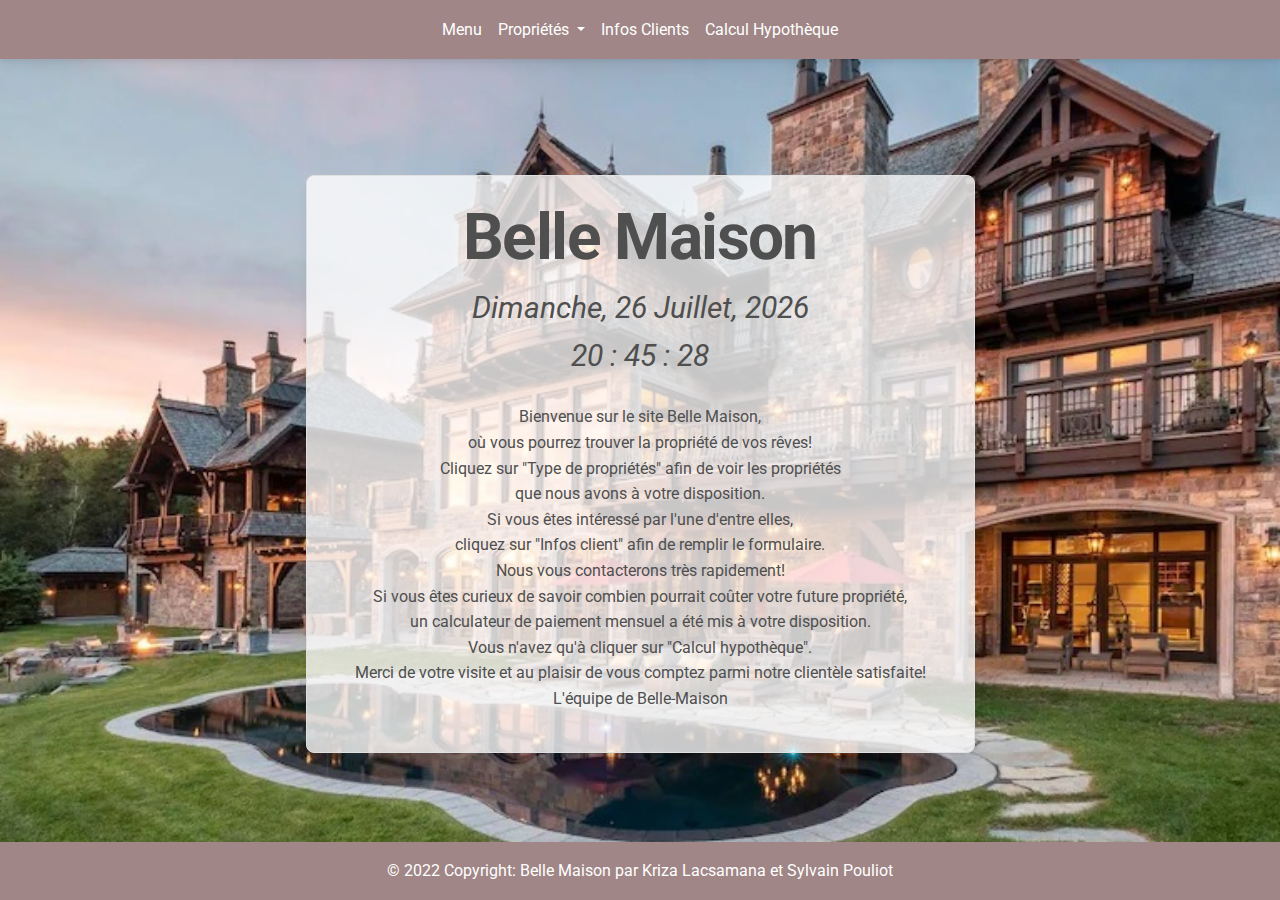
<file: menu.html>
<!--Par Lacsamana, Kriza et Pouliot, Sylvain-->
<!DOCTYPE html>
<html lang="en">

<head>
    <link rel="stylesheet" href="https://cdn.jsdelivr.net/npm/bootstrap@4.3.1/dist/css/bootstrap.min.css"
        integrity="sha384-ggOyR0iXCbMQv3Xipma34MD+dH/1fQ784/j6cY/iJTQUOhcWr7x9JvoRxT2MZw1T" crossorigin="anonymous">
    <meta charset="UTF-8">
    <meta http-equiv="X-UA-Compatible" content="IE=edge">
    <meta name="viewport" content="width=device-width, initial-scale=1">
    <!-- Font Awesome -->
    <link rel="stylesheet" href="https://use.fontawesome.com/releases/v5.15.2/css/all.css" />
    <!-- Google Fonts Roboto -->
    <link rel="stylesheet"
        href="https://fonts.googleapis.com/css2?family=Roboto:wght@300;400;500;700;900&display=swap" />
    <!-- MDB et Swiper Framework CSS -->
    <link rel="stylesheet" href="css/mdb.min.css" />
    <title>Menu Belle Maison</title>
</head>

<!-- Navbar START -->
<nav class="sticky-top navbar navbar-expand-lg navbar-light" style="background: rgb(160, 134, 134)">
    <!-- Container wrapper -->
    <div class="container-fluid">
        <button class="navbar-toggler" type="button" data-mdb-toggle="collapse" data-mdb-target="#navbarCentered"
            aria-controls="navbarCentered" aria-expanded="false" aria-label="Toggle navigation">
            <i class="fas fa-bars"></i>

        </button>
        <!-- Collapsible wrapper -->
        <div class="collapse navbar-collapse justify-content-center" id="navbarCentered">
            <!-- Left links -->
            <ul class="navbar-nav mb-lg-0" style="list-style-type: none;">
                <li class="nav-item"><a class="nav-link text-white" href="menu.html" role="link"
                        aria-controls="#picker-editor" draggable="false">Menu</a></li>
                <li class="nav-item dropdown nav-link">
                    <a href="typesDeProprietes.html" class="text-white">Propriétés</a>
                    <a class="dropdown-toggle text-white" role="button" id="navbarDropdownMenuLink"
                        data-mdb-toggle="dropdown" data-hover="dropdown" aria-expanded="false">
                    </a>
                    <ul class="sub-menu dropdown-menu" aria-labelledby="navbarDropdownMenuLink">
                        <li><a class="dropdown-item" href="maison.html">Maisons</a></li>
                        <li><a class="dropdown-item" href="townhouse.html">Townhouses</a></li>
                        <li><a class="dropdown-item" href="appartement.html">Appartements</a></li>
                        <li><a class="dropdown-item" href="condo.html">Condos</a></li>
                    </ul>
                </li>
                <li class="nav-item"><a class="nav-link text-white" href="infosClients.html" role="link"
                        aria-controls="#picker-editor" draggable="false">Infos Clients</a></li>
                <li class="nav-item"><a class="nav-link text-white" href="calculHypotheque.html" role="link"
                        aria-controls="#picker-editor" draggable="false">Calcul Hypothèque</a></li>
            </ul>



        </div>
        <!-- Collapsible wrapper -->
    </div>
    <!-- Container wrapper -->
</nav>
<!-- Navbar END -->

<!-- Background image -->
<div id="intro" class="bg-image shadow-2-strong">
    <div class="d-flex align-items-center text-center bg-image" style="
        background-image: url(images/background-image.jpg); background-position: center center; background-size: cover;
        background-attachment: fixed; width: 100%; height: 90vh;">
        <div class="container">
            <div class="row justify-content-center">


                <div class="col d-flex justify-content-center">
                    <div class="card border border-outline mx-4 mx-md-6 "
                        style="background: hsla(0, 0%, 100%, 0.775); ">
                        <div class="card-body px-4 py-6 px-md-5">
                            <h1 class="display-3 fw-bold ls-tight mb-2"> <span>Belle Maison</span></h1>
                            <!-- affiche date/heure -->
                            <p id="dateCourr" class="mb-0" style="font-style: italic; font-size: 30px;"></p>
                            <p id="heureCourr" class="mb-4" style="font-style: italic; font-size: 30px;"></p>
                            <p>Bienvenue sur le site Belle Maison, <br> où vous pourrez trouver la propriété de vos
                                rêves!

                                <br> Cliquez sur "Type de propriétés" afin de voir les propriétés <br> que nous avons à
                                votre disposition.

                                <br> Si vous êtes intéressé par l'une d'entre elles, <br> cliquez sur "Infos client"
                                afin de remplir le formulaire. <br> Nous vous contacterons très rapidement!

                                <br> Si vous êtes curieux de savoir combien pourrait coûter votre future propriété, <br>
                                un calculateur de paiement mensuel a été mis à votre disposition. <br> Vous n'avez qu'à
                                cliquer sur "Calcul hypothèque".

                                <br> Merci de votre visite et au plaisir de vous comptez parmi notre clientèle
                                satisfaite!

                                <br> L'équipe de Belle-Maison
                            </p>
                        </div>
                    </div>
                </div>
            </div>
        </div>
    </div>
</div>
</div>
</div>
<!-- Background image -->
</header>

<footer class="bg-light text-center text-lg-start">
    <div class="footer">
        <div class="text-center p-3 text-white"
            style="position: fixed; left: 0; bottom: 0; width: 100%; background: rgb(160, 134, 134)">
            © 2022 Copyright: Belle Maison par Kriza Lacsamana et Sylvain Pouliot
        </div>
    </div>
</footer>

<script type="text/javascript" src="js/mdb.min.js"></script>
<script type="text/javascript" src="belleMaisonJS.js"></script>


</html>
</file>
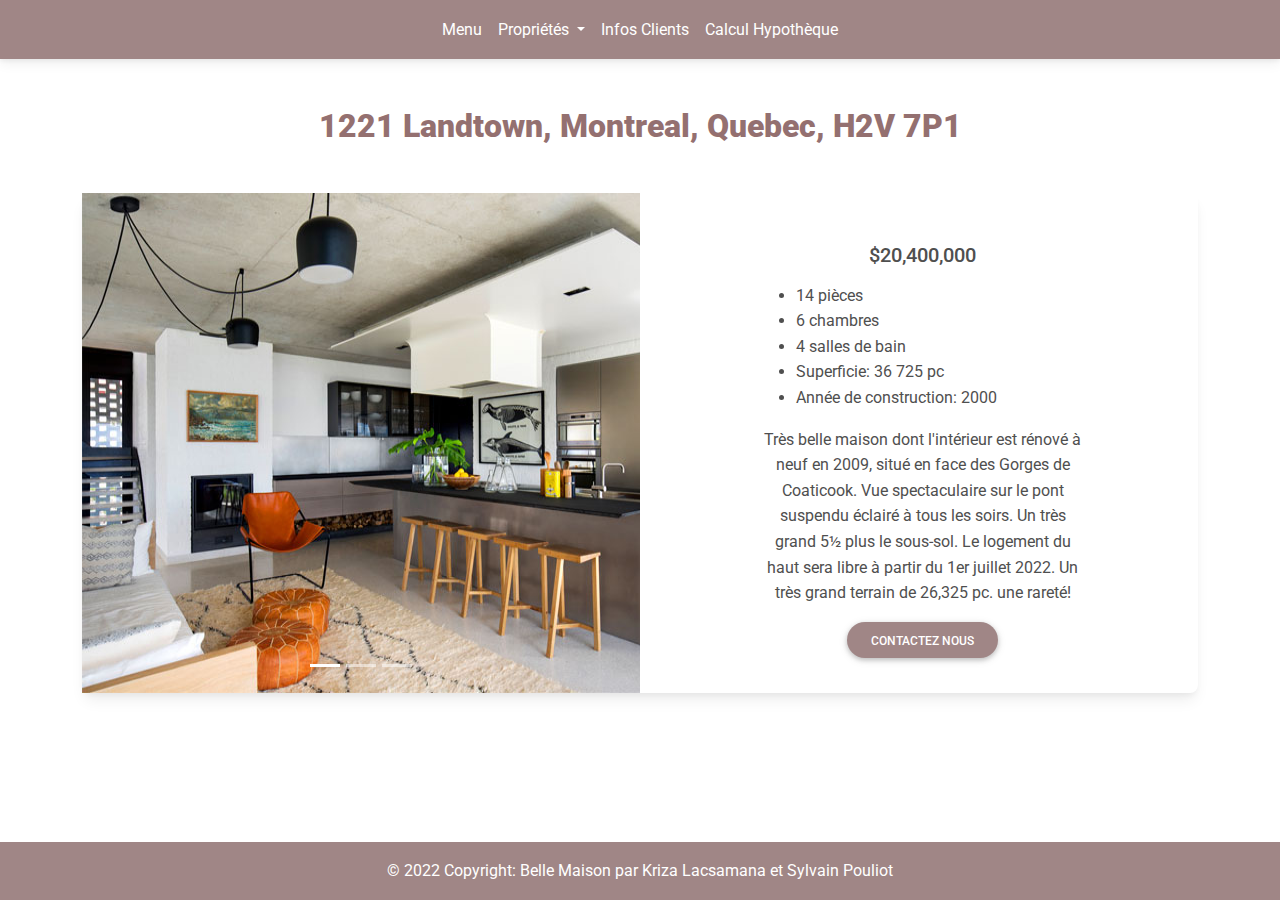
<file: moreinfo1.html>
<!DOCTYPE html>
<html lang="en">

<head>
  <meta charset="UTF-8" />
  <meta name="viewport" content="width=device-width, initial-scale=1, shrink-to-fit=no" />
  <meta http-equiv="x-ua-compatible" content="ie=edge" />
  <title>Types de propriétés</title>
  <!-- Font Awesome -->
  <link rel="stylesheet" href="https://use.fontawesome.com/releases/v5.15.2/css/all.css" />
  <!-- Google Fonts Roboto -->
  <link rel="stylesheet" href="https://fonts.googleapis.com/css2?family=Roboto:wght@300;400;500;700;900&display=swap" />
  <!-- MDB et Swiper Framework CSS -->
  <link rel="stylesheet" href="css/mdb.min.css" />

</head>

<body class="mb-6">
  <!-- Navbar START -->
  <nav class="sticky-top navbar navbar-expand-lg navbar-light" style="background: rgb(160, 134, 134)">
    <!-- Container wrapper -->
    <div class="container-fluid">
      <button class="navbar-toggler" type="button" data-mdb-toggle="collapse" data-mdb-target="#navbarCentered"
        aria-controls="navbarCentered" aria-expanded="false" aria-label="Toggle navigation">
        <i class="fas fa-bars"></i>

      </button>
      <!-- Collapsible wrapper -->
      <div class="collapse navbar-collapse justify-content-center" id="navbarCentered">
        <!-- Left links -->
        <ul class="navbar-nav mb-lg-0" style="list-style-type: none;">
          <li class="nav-item"><a class="nav-link text-white" href="menu.html" role="link"
              aria-controls="#picker-editor" draggable="false">Menu</a></li>
          <li class="nav-item dropdown nav-link">
            <a href="typesDeProprietes.html" class="text-white">Propriétés</a>
            <a class="dropdown-toggle text-white" role="button" id="navbarDropdownMenuLink" data-mdb-toggle="dropdown"
              data-hover="dropdown" aria-expanded="false">
            </a>
            <ul class="sub-menu dropdown-menu" aria-labelledby="navbarDropdownMenuLink">
              <li><a class="dropdown-item" href="maison.html">Maisons</a></li>
              <li><a class="dropdown-item" href="townhouse.html">Townhouses</a></li>
              <li><a class="dropdown-item" href="appartement.html">Appartements</a></li>
              <li><a class="dropdown-item" href="condo.html">Condos</a></li>
            </ul>
          </li>
          <li class="nav-item"><a class="nav-link text-white" href="infosClients.html" role="link"
              aria-controls="#picker-editor" draggable="false">Infos Clients</a></li>
          <li class="nav-item"><a class="nav-link text-white" href="calculHypotheque.html" role="link"
              aria-controls="#picker-editor" draggable="false">Calcul Hypothèque</a></li>
        </ul>
      </div>
      <!-- Collapsible wrapper -->
    </div>
    <!-- Container wrapper -->
  </nav>
  <!-- Navbar END -->

  <div id="preview" class="preview">
    <div data-draggable="true" class="" style="position: relative;">
      <!---->
      <!---->
      <section draggable="false" class="container pt-5 mb-6" data-v-271253ee="">
        <section class="text-center">
          <h2 class="fw-bold mb-5 text-center align-items-center" style="color: rgb(148, 112, 112)"><b>1221 Landtown,
              Montreal, Quebec, H2V 7P1</b></h2>
          <div class="card mb-3">
            <div class="row g-0">
              <div class="col-md-6">
                <div id="carouselExampleIndicators" class="carousel slide" data-mdb-ride="carousel">
                  <div class="carousel-indicators">
                    <button type="button" data-mdb-target="#carouselExampleIndicators" data-mdb-slide-to="0"
                      class="active" aria-current="true" aria-label="Slide 1"></button>
                    <button type="button" data-mdb-target="#carouselExampleIndicators" data-mdb-slide-to="1"
                      aria-label="Slide 2"></button>
                    <button type="button" data-mdb-target="#carouselExampleIndicators" data-mdb-slide-to="2"
                      aria-label="Slide 3"></button>
                  </div>
                  <div class="carousel-inner">
                    <div class="carousel-item active">
                      <img src="images/indoor1.jpg" style="width: 700px; height: 500px;" class="d-block" />
                    </div>
                    <div class="carousel-item">
                      <img src="images/indoor2.jpeg" style="width: 700px; height: 500px;" class="d-block" />
                    </div>
                    <div class="carousel-item">
                      <img src="images/bedroom1.jpeg" style="width: 700px; height: 500px;" class="d-block" />
                    </div>
                  </div>
                  <button class="carousel-control-prev" type="button" data-mdb-target="#carouselExampleIndicators"
                    data-mdb-slide="prev">
                    <span class="carousel-control-prev-icon" aria-hidden="true"></span>
                    <span class="visually-hidden">Previous</span>
                  </button>
                  <button class="carousel-control-next" type="button" data-mdb-target="#carouselExampleIndicators"
                    data-mdb-slide="next">
                    <span class="carousel-control-next-icon" aria-hidden="true"></span>
                    <span class="visually-hidden">Next</span>
                  </button>
                </div>


              </div>
              <div class="col-md-5">
                <div class="card-body" style="margin-left: 100px;">
                  <br>
                  <h5 class="card-title">$20,400,000</h5>

                  <p class="card-text">
                  <ul style="text-align: left;">
                    <li>14 pièces</li>
                    <li>6 chambres</li>
                    <li>4 salles de bain</li>
                    <li>Superficie: 36 725 pc</li>
                    <li>Année de construction: 2000</li>
                  </ul>

                  Très belle maison dont l'intérieur est rénové à neuf en 2009, situé en face des Gorges de Coaticook.
                  Vue spectaculaire sur le pont suspendu éclairé à tous les soirs. Un très grand 5½ plus le sous-sol. Le
                  logement du haut sera libre à partir du 1er juillet 2022. Un très grand terrain de 26,325 pc. une
                  rareté!
                  </p>
                  <a href="infosClients.html" class="btn btn-primary btn-rounded" style="background: rgb(160, 134, 134)"
                    aria-controls="#picker-editor">Contactez nous</a>
                </div>
              </div>


            </div>
          </div>

        </section>
      </section>

      <script type="text/javascript" src="js/mdb.min.js"></script>

</body>

<footer class="bg-light text-center text-lg-start">
  <div class="footer">
    <div class="text-center p-3 text-white"
      style="position: fixed; left: 0; bottom: 0; width: 100%; background: rgb(160, 134, 134)">
      © 2022 Copyright: Belle Maison par Kriza Lacsamana et Sylvain Pouliot
    </div>
  </div>
</footer>

</html>
</file>
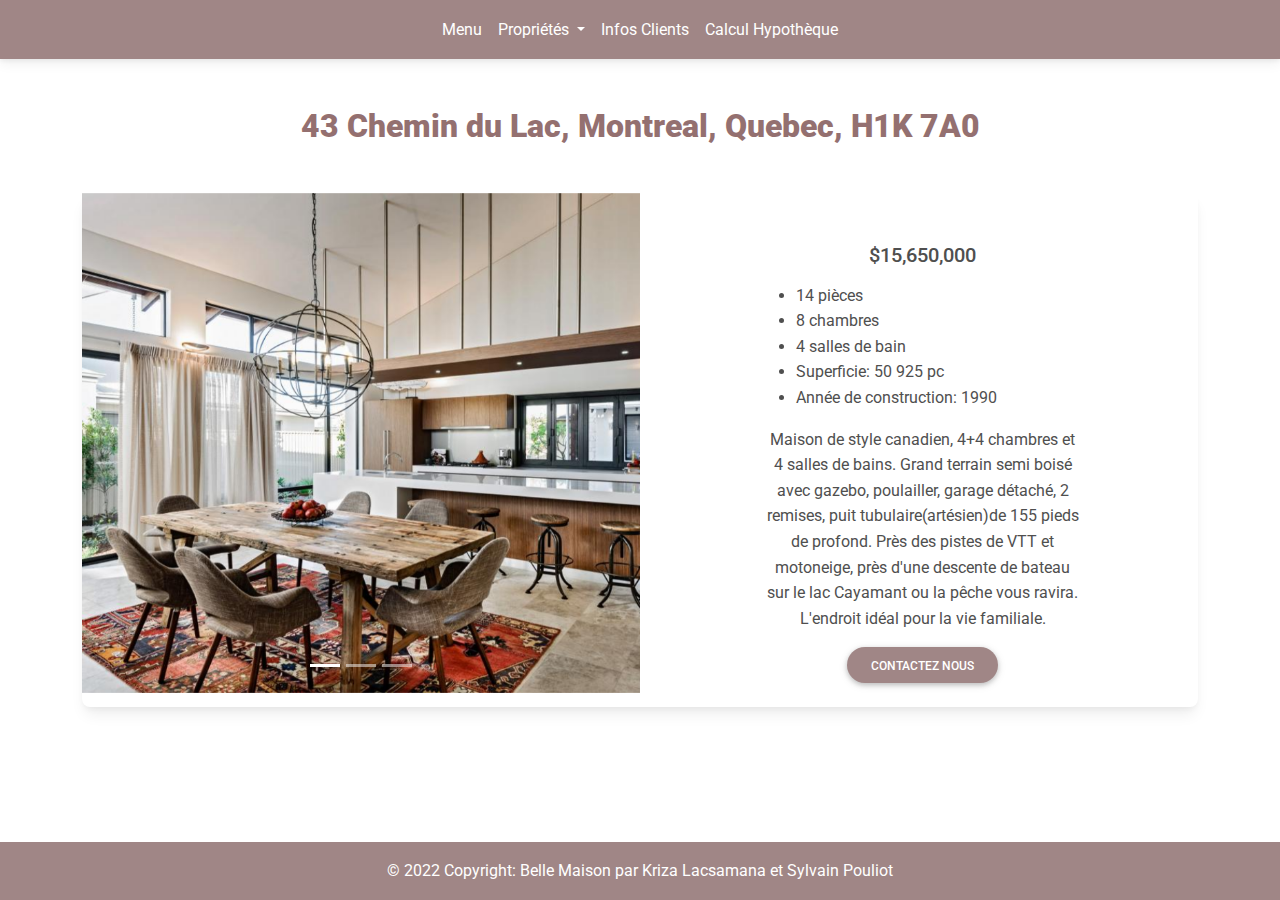
<file: moreinfo2.html>
<!DOCTYPE html>
<html lang="en">

<head>
    <meta charset="UTF-8" />
    <meta name="viewport" content="width=device-width, initial-scale=1, shrink-to-fit=no" />
    <meta http-equiv="x-ua-compatible" content="ie=edge" />
    <title>Types de propriétés</title>
    <!-- Font Awesome -->
    <link rel="stylesheet" href="https://use.fontawesome.com/releases/v5.15.2/css/all.css" />
    <!-- Google Fonts Roboto -->
    <link rel="stylesheet"
        href="https://fonts.googleapis.com/css2?family=Roboto:wght@300;400;500;700;900&display=swap" />
    <!-- MDB et Swiper Framework CSS -->
    <link rel="stylesheet" href="css/mdb.min.css" />

</head>

<body class="mb-6">
    <!-- Navbar START -->
    <nav class="sticky-top navbar navbar-expand-lg navbar-light" style="background: rgb(160, 134, 134)">
        <!-- Container wrapper -->
        <div class="container-fluid">
            <button class="navbar-toggler" type="button" data-mdb-toggle="collapse" data-mdb-target="#navbarCentered"
                aria-controls="navbarCentered" aria-expanded="false" aria-label="Toggle navigation">
                <i class="fas fa-bars"></i>

            </button>
            <!-- Collapsible wrapper -->
            <div class="collapse navbar-collapse justify-content-center" id="navbarCentered">
                <!-- Left links -->
                <ul class="navbar-nav mb-lg-0" style="list-style-type: none;">
                    <li class="nav-item"><a class="nav-link text-white" href="menu.html" role="link"
                            aria-controls="#picker-editor" draggable="false">Menu</a></li>
                    <li class="nav-item dropdown nav-link">
                        <a href="typesDeProprietes.html" class="text-white">Propriétés</a>
                        <a class="dropdown-toggle text-white" role="button" id="navbarDropdownMenuLink"
                            data-mdb-toggle="dropdown" data-hover="dropdown" aria-expanded="false">
                        </a>
                        <ul class="sub-menu dropdown-menu" aria-labelledby="navbarDropdownMenuLink">
                            <li><a class="dropdown-item" href="maison.html">Maisons</a></li>
                            <li><a class="dropdown-item" href="townhouse.html">Townhouses</a></li>
                            <li><a class="dropdown-item" href="appartement.html">Appartements</a></li>
                            <li><a class="dropdown-item" href="condo.html">Condos</a></li>
                        </ul>
                    </li>
                    <li class="nav-item"><a class="nav-link text-white" href="infosClients.html" role="link"
                            aria-controls="#picker-editor" draggable="false">Infos Clients</a></li>
                    <li class="nav-item"><a class="nav-link text-white" href="calculHypotheque.html" role="link"
                            aria-controls="#picker-editor" draggable="false">Calcul Hypothèque</a></li>
                </ul>
            </div>
            <!-- Collapsible wrapper -->
        </div>
        <!-- Container wrapper -->
    </nav>
    <!-- Navbar END -->

    <div id="preview" class="preview">
        <div data-draggable="true" class="" style="position: relative;">
            <!---->
            <!---->
            <section draggable="false" class="container pt-5 mb-6" data-v-271253ee="">
                <section class="text-center">
                    <h2 class="fw-bold mb-5 text-center align-items-center" style="color: rgb(148, 112, 112)"><b>43
                            Chemin du Lac, Montreal, Quebec, H1K 7A0</b></h2>
                    <div class="card mb-3">
                        <div class="row g-0">
                            <div class="col-md-6">
                                <div id="carouselExampleIndicators" class="carousel slide" data-mdb-ride="carousel">
                                    <div class="carousel-indicators">
                                        <button type="button" data-mdb-target="#carouselExampleIndicators"
                                            data-mdb-slide-to="0" class="active" aria-current="true"
                                            aria-label="Slide 1"></button>
                                        <button type="button" data-mdb-target="#carouselExampleIndicators"
                                            data-mdb-slide-to="1" aria-label="Slide 2"></button>
                                        <button type="button" data-mdb-target="#carouselExampleIndicators"
                                            data-mdb-slide-to="2" aria-label="Slide 3"></button>
                                    </div>
                                    <div class="carousel-inner">
                                        <div class="carousel-item active">
                                            <img src="images/indoor3.jpeg" style="width: 700px; height: 500px;"
                                                class="d-block" />
                                        </div>
                                        <div class="carousel-item">
                                            <img src="images/indoor4.jpg" style="width: 700px; height: 500px;"
                                                class="d-block" />
                                        </div>
                                        <div class="carousel-item">
                                            <img src="images/bedroom2.webp" style="width: 700px; height: 500px;"
                                                class="d-block" />
                                        </div>
                                    </div>
                                    <button class="carousel-control-prev" type="button"
                                        data-mdb-target="#carouselExampleIndicators" data-mdb-slide="prev">
                                        <span class="carousel-control-prev-icon" aria-hidden="true"></span>
                                        <span class="visually-hidden">Previous</span>
                                    </button>
                                    <button class="carousel-control-next" type="button"
                                        data-mdb-target="#carouselExampleIndicators" data-mdb-slide="next">
                                        <span class="carousel-control-next-icon" aria-hidden="true"></span>
                                        <span class="visually-hidden">Next</span>
                                    </button>
                                </div>


                            </div>
                            <div class="col-md-5">
                                <div class="card-body" style="margin-left: 100px;">
                                    <br>
                                    <h5 class="card-title">$15,650,000</h5>

                                    <p class="card-text">
                                    <ul style="text-align: left;">
                                        <li>14 pièces</li>
                                        <li>8 chambres</li>
                                        <li>4 salles de bain</li>
                                        <li>Superficie: 50 925 pc</li>
                                        <li>Année de construction: 1990</li>
                                    </ul>

                                    Maison de style canadien, 4+4 chambres et 4 salles de bains. Grand terrain semi
                                    boisé avec gazebo, poulailler, garage détaché, 2 remises, puit tubulaire(artésien)de
                                    155 pieds de profond. Près des pistes de VTT et motoneige, près d'une descente de
                                    bateau sur le lac Cayamant ou la pêche vous ravira. L'endroit idéal pour la vie
                                    familiale.
                                    </p>
                                    <a href="infosClients.html" class="btn btn-primary btn-rounded"
                                        style="background: rgb(160, 134, 134)" aria-controls="#picker-editor">Contactez
                                        nous</a>
                                </div>
                            </div>


                        </div>
                    </div>

                </section>
            </section>

            <script type="text/javascript" src="js/mdb.min.js"></script>

</body>

<footer class="bg-light text-center text-lg-start">
    <div class="footer">
        <div class="text-center p-3 text-white"
            style="position: fixed; left: 0; bottom: 0; width: 100%; background: rgb(160, 134, 134)">
            © 2022 Copyright: Belle Maison par Kriza Lacsamana et Sylvain Pouliot
        </div>
    </div>
</footer>

</html>
</file>
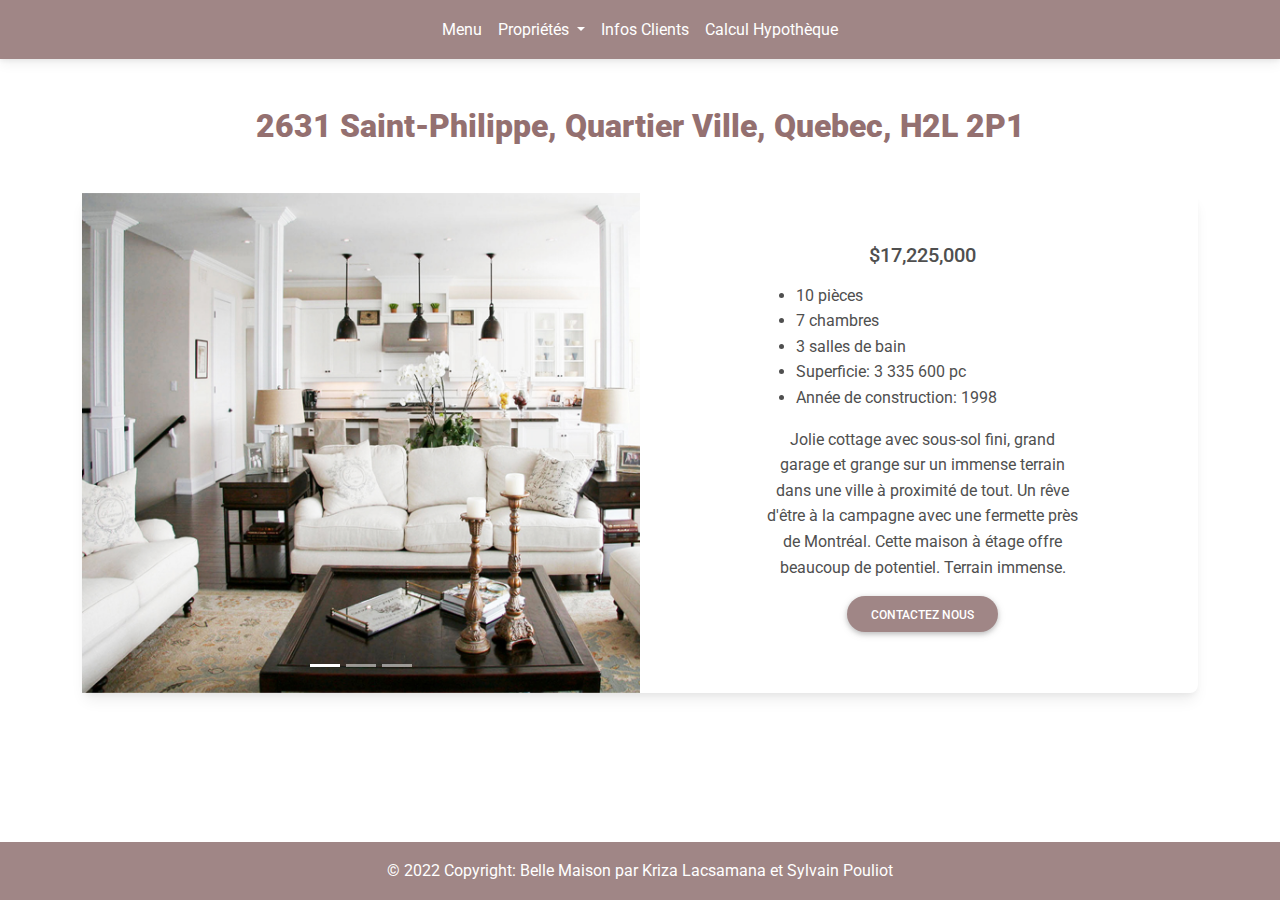
<file: moreinfo3.html>
<!DOCTYPE html>
<html lang="en">

<head>
    <meta charset="UTF-8" />
    <meta name="viewport" content="width=device-width, initial-scale=1, shrink-to-fit=no" />
    <meta http-equiv="x-ua-compatible" content="ie=edge" />
    <title>Types de propriétés</title>
    <!-- Font Awesome -->
    <link rel="stylesheet" href="https://use.fontawesome.com/releases/v5.15.2/css/all.css" />
    <!-- Google Fonts Roboto -->
    <link rel="stylesheet"
        href="https://fonts.googleapis.com/css2?family=Roboto:wght@300;400;500;700;900&display=swap" />
    <!-- MDB et Swiper Framework CSS -->
    <link rel="stylesheet" href="css/mdb.min.css" />

</head>

<body class="mb-6">
    <!-- Navbar START -->
    <nav class="sticky-top navbar navbar-expand-lg navbar-light" style="background: rgb(160, 134, 134)">
        <!-- Container wrapper -->
        <div class="container-fluid">
            <button class="navbar-toggler" type="button" data-mdb-toggle="collapse" data-mdb-target="#navbarCentered"
                aria-controls="navbarCentered" aria-expanded="false" aria-label="Toggle navigation">
                <i class="fas fa-bars"></i>

            </button>
            <!-- Collapsible wrapper -->
            <div class="collapse navbar-collapse justify-content-center" id="navbarCentered">
                <!-- Left links -->
                <ul class="navbar-nav mb-lg-0" style="list-style-type: none;">
                    <li class="nav-item"><a class="nav-link text-white" href="menu.html" role="link"
                            aria-controls="#picker-editor" draggable="false">Menu</a></li>
                    <li class="nav-item dropdown nav-link">
                        <a href="typesDeProprietes.html" class="text-white">Propriétés</a>
                        <a class="dropdown-toggle text-white" role="button" id="navbarDropdownMenuLink"
                            data-mdb-toggle="dropdown" data-hover="dropdown" aria-expanded="false">
                        </a>
                        <ul class="sub-menu dropdown-menu" aria-labelledby="navbarDropdownMenuLink">
                            <li><a class="dropdown-item" href="maison.html">Maisons</a></li>
                            <li><a class="dropdown-item" href="townhouse.html">Townhouses</a></li>
                            <li><a class="dropdown-item" href="appartement.html">Appartements</a></li>
                            <li><a class="dropdown-item" href="condo.html">Condos</a></li>
                        </ul>
                    </li>
                    <li class="nav-item"><a class="nav-link text-white" href="infosClients.html" role="link"
                            aria-controls="#picker-editor" draggable="false">Infos Clients</a></li>
                    <li class="nav-item"><a class="nav-link text-white" href="calculHypotheque.html" role="link"
                            aria-controls="#picker-editor" draggable="false">Calcul Hypothèque</a></li>
                </ul>
            </div>
            <!-- Collapsible wrapper -->
        </div>
        <!-- Container wrapper -->
    </nav>
    <!-- Navbar END -->

    <div id="preview" class="preview">
        <div data-draggable="true" class="" style="position: relative;">
            <!---->
            <!---->
            <section draggable="false" class="container pt-5 mb-6" data-v-271253ee="">
                <section class="text-center">
                    <h2 class="fw-bold mb-5 text-center align-items-center" style="color: rgb(148, 112, 112)"><b>2631
                            Saint-Philippe, Quartier Ville, Quebec, H2L 2P1</b></h2>
                    <div class="card mb-3">
                        <div class="row g-0">
                            <div class="col-md-6">
                                <div id="carouselExampleIndicators" class="carousel slide" data-mdb-ride="carousel">
                                    <div class="carousel-indicators">
                                        <button type="button" data-mdb-target="#carouselExampleIndicators"
                                            data-mdb-slide-to="0" class="active" aria-current="true"
                                            aria-label="Slide 1"></button>
                                        <button type="button" data-mdb-target="#carouselExampleIndicators"
                                            data-mdb-slide-to="1" aria-label="Slide 2"></button>
                                        <button type="button" data-mdb-target="#carouselExampleIndicators"
                                            data-mdb-slide-to="2" aria-label="Slide 3"></button>
                                    </div>
                                    <div class="carousel-inner">
                                        <div class="carousel-item active">
                                            <img src="images/indoora.jpg" style="width: 700px; height: 500px;"
                                                class="d-block" />
                                        </div>
                                        <div class="carousel-item">
                                            <img src="images/indoorb.jpg" style="width: 700px; height: 500px;"
                                                class="d-block" />
                                        </div>
                                        <div class="carousel-item">
                                            <img src="images/bedroom3.jpeg" style="width: 700px; height: 500px;"
                                                class="d-block" />
                                        </div>
                                    </div>
                                    <button class="carousel-control-prev" type="button"
                                        data-mdb-target="#carouselExampleIndicators" data-mdb-slide="prev">
                                        <span class="carousel-control-prev-icon" aria-hidden="true"></span>
                                        <span class="visually-hidden">Previous</span>
                                    </button>
                                    <button class="carousel-control-next" type="button"
                                        data-mdb-target="#carouselExampleIndicators" data-mdb-slide="next">
                                        <span class="carousel-control-next-icon" aria-hidden="true"></span>
                                        <span class="visually-hidden">Next</span>
                                    </button>
                                </div>


                            </div>
                            <div class="col-md-5">
                                <div class="card-body" style="margin-left: 100px;">
                                    <br>
                                    <h5 class="card-title">$17,225,000</h5>

                                    <p class="card-text">
                                    <ul style="text-align: left;">
                                        <li>10 pièces</li>
                                        <li>7 chambres</li>
                                        <li>3 salles de bain</li>
                                        <li>Superficie: 3 335 600 pc</li>
                                        <li>Année de construction: 1998</li>
                                    </ul>

                                    Jolie cottage avec sous-sol fini, grand garage et grange sur un immense terrain dans
                                    une ville à proximité de tout. Un rêve d'être à la campagne avec une fermette près
                                    de Montréal. Cette maison à étage offre beaucoup de potentiel. Terrain immense.
                                    </p>
                                    <a href="infosClients.html" class="btn btn-primary btn-rounded"
                                        style="background: rgb(160, 134, 134)" aria-controls="#picker-editor">Contactez
                                        nous</a>
                                </div>
                            </div>


                        </div>
                    </div>

                </section>
            </section>

            <script type="text/javascript" src="js/mdb.min.js"></script>

</body>

<footer class="bg-light text-center text-lg-start">
    <div class="footer">
        <div class="text-center p-3 text-white"
            style="position: fixed; left: 0; bottom: 0; width: 100%; background: rgb(160, 134, 134)">
            © 2022 Copyright: Belle Maison par Kriza Lacsamana et Sylvain Pouliot
        </div>
    </div>
</footer>

</html>
</file>
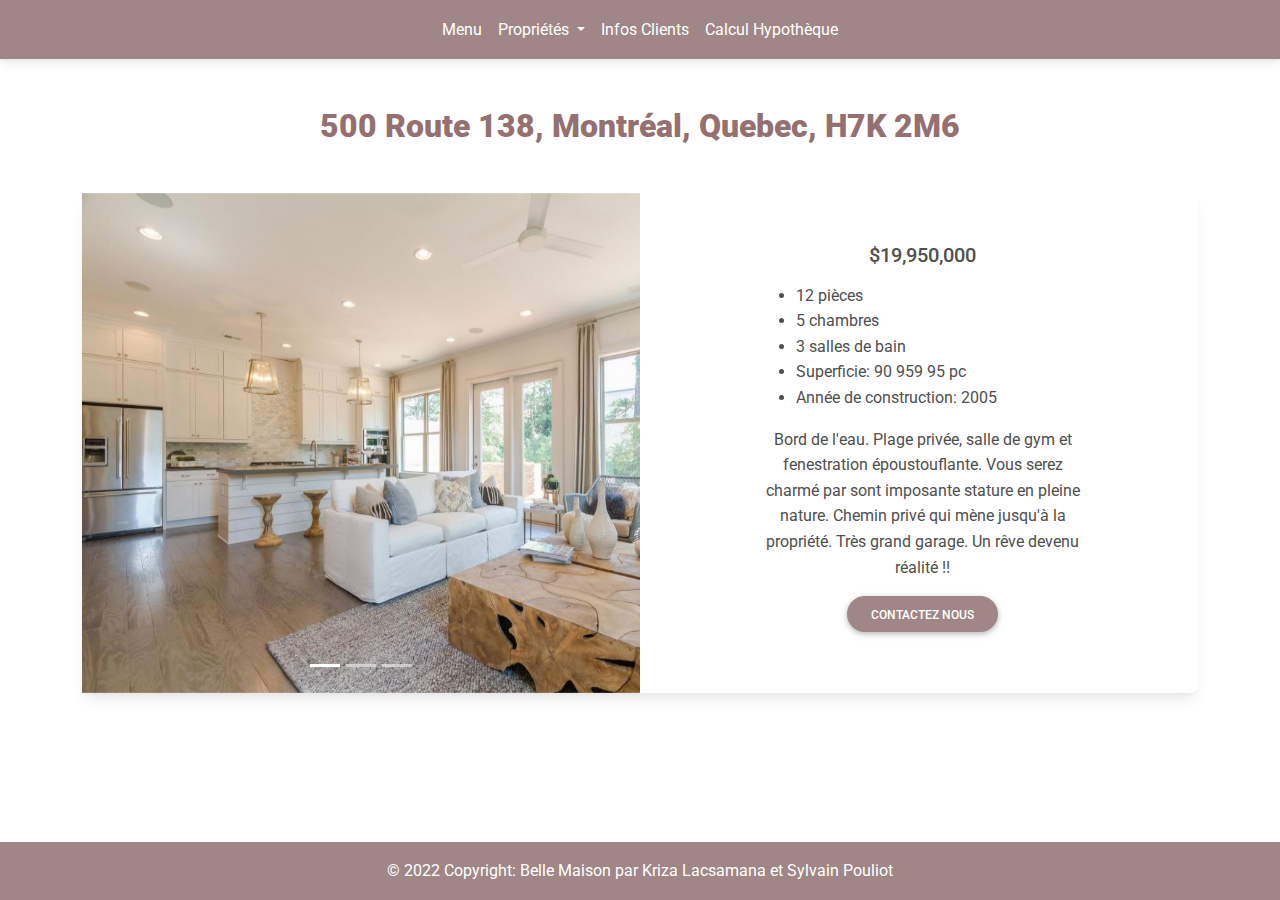
<file: moreinfo4.html>
<!DOCTYPE html>
<html lang="en">

<head>
    <meta charset="UTF-8" />
    <meta name="viewport" content="width=device-width, initial-scale=1, shrink-to-fit=no" />
    <meta http-equiv="x-ua-compatible" content="ie=edge" />
    <title>Types de propriétés</title>
    <!-- Font Awesome -->
    <link rel="stylesheet" href="https://use.fontawesome.com/releases/v5.15.2/css/all.css" />
    <!-- Google Fonts Roboto -->
    <link rel="stylesheet"
        href="https://fonts.googleapis.com/css2?family=Roboto:wght@300;400;500;700;900&display=swap" />
    <!-- MDB et Swiper Framework CSS -->
    <link rel="stylesheet" href="css/mdb.min.css" />

</head>

<body class="mb-6">
    <!-- Navbar START -->
    <nav class="sticky-top navbar navbar-expand-lg navbar-light" style="background: rgb(160, 134, 134)">
        <!-- Container wrapper -->
        <div class="container-fluid">
            <button class="navbar-toggler" type="button" data-mdb-toggle="collapse" data-mdb-target="#navbarCentered"
                aria-controls="navbarCentered" aria-expanded="false" aria-label="Toggle navigation">
                <i class="fas fa-bars"></i>

            </button>
            <!-- Collapsible wrapper -->
            <div class="collapse navbar-collapse justify-content-center" id="navbarCentered">
                <!-- Left links -->
                <ul class="navbar-nav mb-lg-0" style="list-style-type: none;">
                    <li class="nav-item"><a class="nav-link text-white" href="menu.html" role="link"
                            aria-controls="#picker-editor" draggable="false">Menu</a></li>
                    <li class="nav-item dropdown nav-link">
                        <a href="typesDeProprietes.html" class="text-white">Propriétés</a>
                        <a class="dropdown-toggle text-white" role="button" id="navbarDropdownMenuLink"
                            data-mdb-toggle="dropdown" data-hover="dropdown" aria-expanded="false">
                        </a>
                        <ul class="sub-menu dropdown-menu" aria-labelledby="navbarDropdownMenuLink">
                            <li><a class="dropdown-item" href="maison.html">Maisons</a></li>
                            <li><a class="dropdown-item" href="townhouse.html">Townhouses</a></li>
                            <li><a class="dropdown-item" href="appartement.html">Appartements</a></li>
                            <li><a class="dropdown-item" href="condo.html">Condos</a></li>
                        </ul>
                    </li>
                    <li class="nav-item"><a class="nav-link text-white" href="infosClients.html" role="link"
                            aria-controls="#picker-editor" draggable="false">Infos Clients</a></li>
                    <li class="nav-item"><a class="nav-link text-white" href="calculHypotheque.html" role="link"
                            aria-controls="#picker-editor" draggable="false">Calcul Hypothèque</a></li>
                </ul>
            </div>
            <!-- Collapsible wrapper -->
        </div>
        <!-- Container wrapper -->
    </nav>
    <!-- Navbar END -->

    <div id="preview" class="preview">
        <div data-draggable="true" class="" style="position: relative;">
            <!---->
            <!---->
            <section draggable="false" class="container pt-5 mb-6" data-v-271253ee="">
                <section class="text-center">
                    <h2 class="fw-bold mb-5 text-center align-items-center" style="color: rgb(148, 112, 112)"><b>500
                            Route 138, Montréal, Quebec, H7K 2M6</b></h2>
                    <div class="card mb-3">
                        <div class="row g-0">
                            <div class="col-md-6">
                                <div id="carouselExampleIndicators" class="carousel slide" data-mdb-ride="carousel">
                                    <div class="carousel-indicators">
                                        <button type="button" data-mdb-target="#carouselExampleIndicators"
                                            data-mdb-slide-to="0" class="active" aria-current="true"
                                            aria-label="Slide 1"></button>
                                        <button type="button" data-mdb-target="#carouselExampleIndicators"
                                            data-mdb-slide-to="1" aria-label="Slide 2"></button>
                                        <button type="button" data-mdb-target="#carouselExampleIndicators"
                                            data-mdb-slide-to="2" aria-label="Slide 3"></button>
                                    </div>
                                    <div class="carousel-inner">
                                        <div class="carousel-item active">
                                            <img src="images/indoorc.jpeg" style="width: 700px; height: 500px;"
                                                class="d-block" />
                                        </div>
                                        <div class="carousel-item">
                                            <img src="images/indoord.jpg" style="width: 700px; height: 500px;"
                                                class="d-block" />
                                        </div>
                                        <div class="carousel-item">
                                            <img src="images/bedroom4.jpg" style="width: 700px; height: 500px;"
                                                class="d-block" />
                                        </div>
                                    </div>
                                    <button class="carousel-control-prev" type="button"
                                        data-mdb-target="#carouselExampleIndicators" data-mdb-slide="prev">
                                        <span class="carousel-control-prev-icon" aria-hidden="true"></span>
                                        <span class="visually-hidden">Previous</span>
                                    </button>
                                    <button class="carousel-control-next" type="button"
                                        data-mdb-target="#carouselExampleIndicators" data-mdb-slide="next">
                                        <span class="carousel-control-next-icon" aria-hidden="true"></span>
                                        <span class="visually-hidden">Next</span>
                                    </button>
                                </div>


                            </div>
                            <div class="col-md-5">
                                <div class="card-body" style="margin-left: 100px;">
                                    <br>
                                    <h5 class="card-title">$19,950,000</h5>

                                    <p class="card-text">
                                    <ul style="text-align: left;">
                                        <li>12 pièces</li>
                                        <li>5 chambres</li>
                                        <li>3 salles de bain</li>
                                        <li>Superficie: 90 959 95 pc</li>
                                        <li>Année de construction: 2005</li>
                                    </ul>

                                    Bord de l'eau. Plage privée, salle de gym et fenestration époustouflante. Vous serez
                                    charmé par sont imposante stature en pleine nature. Chemin privé qui mène jusqu'à la
                                    propriété. Très grand garage. Un rêve devenu réalité !!
                                    </p>
                                    <a href="infosClients.html" class="btn btn-primary btn-rounded"
                                        style="background: rgb(160, 134, 134)" aria-controls="#picker-editor">Contactez
                                        nous</a>
                                </div>
                            </div>


                        </div>
                    </div>

                </section>
            </section>

            <script type="text/javascript" src="js/mdb.min.js"></script>

</body>

<footer class="bg-light text-center text-lg-start">
    <div class="footer">
        <div class="text-center p-3 text-white"
            style="position: fixed; left: 0; bottom: 0; width: 100%; background: rgb(160, 134, 134)">
            © 2022 Copyright: Belle Maison par Kriza Lacsamana et Sylvain Pouliot
        </div>
    </div>
</footer>

</html>
</file>
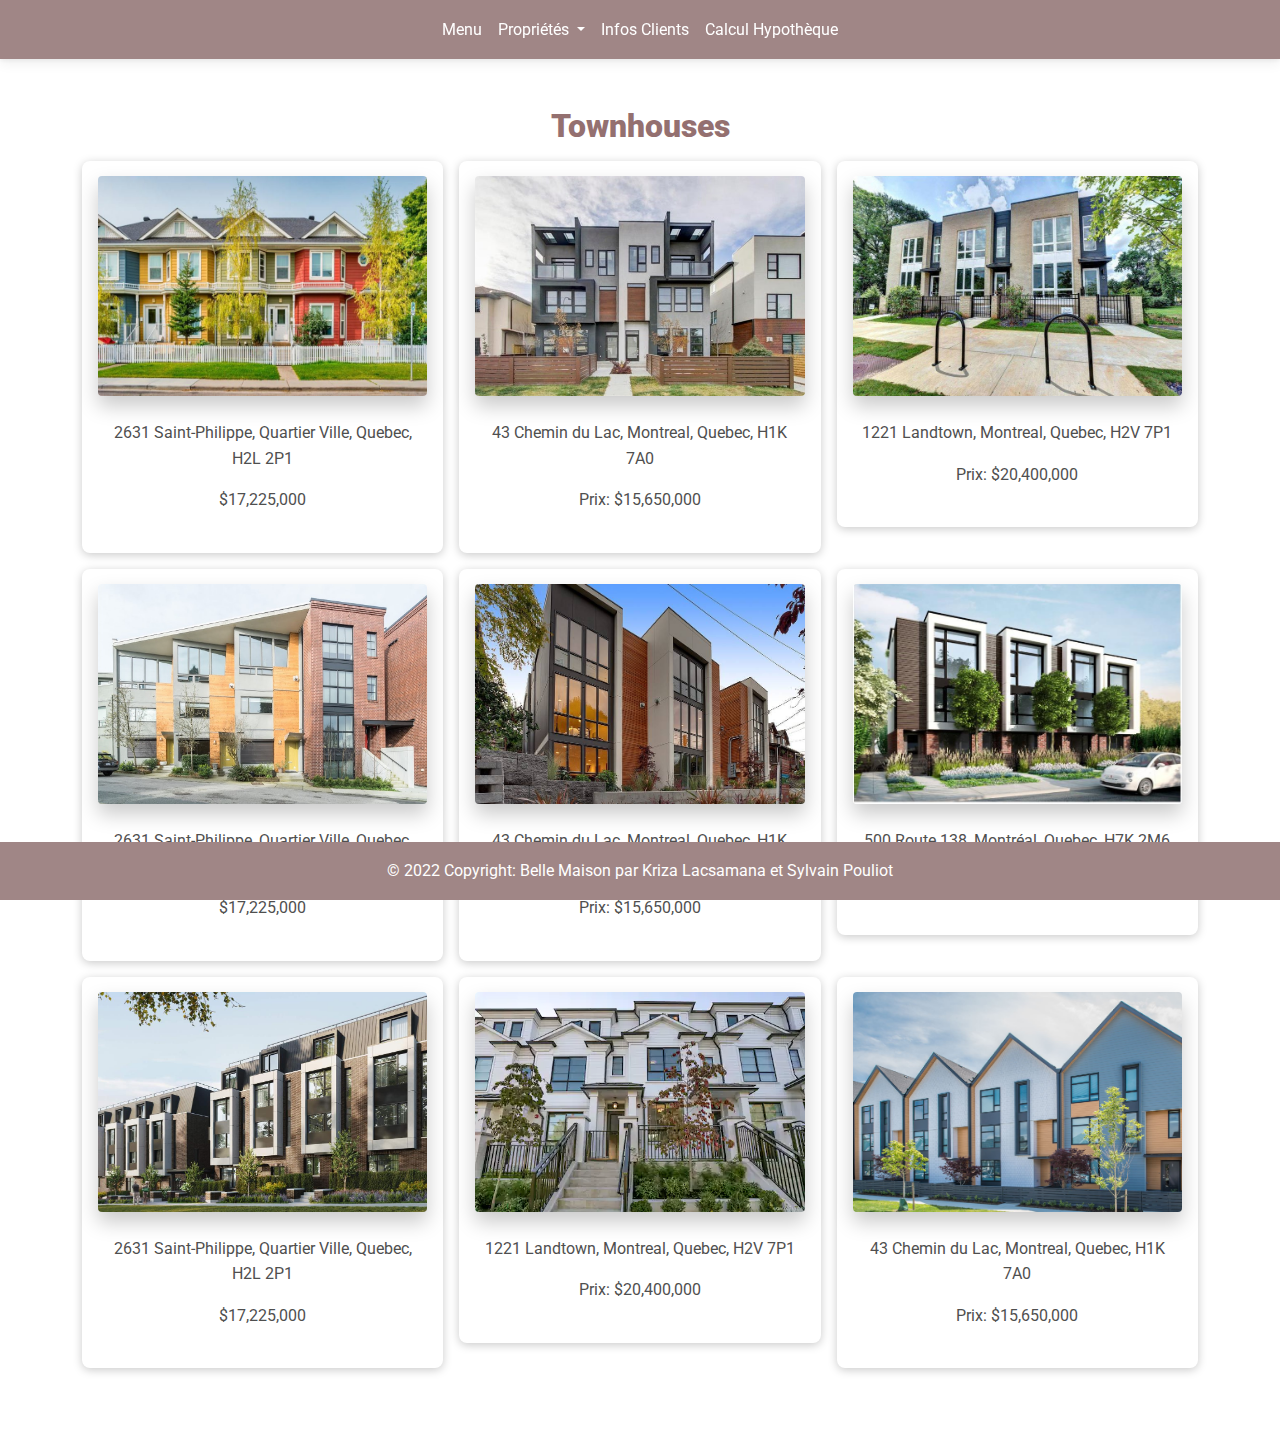
<file: townhouse.html>
<!DOCTYPE html>
<html lang="en">

<head>
  <meta charset="UTF-8" />
  <meta name="viewport" content="width=device-width, initial-scale=1, shrink-to-fit=no" />
  <meta http-equiv="x-ua-compatible" content="ie=edge" />
  <title>Types de propriétés</title>
  <!-- Font Awesome -->
  <link rel="stylesheet" href="https://use.fontawesome.com/releases/v5.15.2/css/all.css" />
  <!-- Google Fonts Roboto -->
  <link rel="stylesheet" href="https://fonts.googleapis.com/css2?family=Roboto:wght@300;400;500;700;900&display=swap" />
  <!-- MDB et Swiper Framework CSS -->
  <link rel="stylesheet" href="css/mdb.min.css" />
</head>

<body class="mb-6">
  <!-- Navbar START -->
  <nav class="sticky-top navbar navbar-expand-lg navbar-light" style="background: rgb(160, 134, 134)">
    <!-- Container wrapper -->
    <div class="container-fluid">
      <button class="navbar-toggler" type="button" data-mdb-toggle="collapse" data-mdb-target="#navbarCentered"
        aria-controls="navbarCentered" aria-expanded="false" aria-label="Toggle navigation">
        <i class="fas fa-bars"></i>

      </button>
      <!-- Collapsible wrapper -->
      <div class="collapse navbar-collapse justify-content-center" id="navbarCentered">
        <!-- Left links -->
        <ul class="navbar-nav mb-lg-0" style="list-style-type: none;">
          <li class="nav-item"><a class="nav-link text-white" href="menu.html" role="link"
              aria-controls="#picker-editor" draggable="false">Menu</a></li>
          <li class="nav-item dropdown nav-link">
            <a href="typesDeProprietes.html" class="text-white">Propriétés</a>
            <a class="dropdown-toggle text-white" role="button" id="navbarDropdownMenuLink" data-mdb-toggle="dropdown"
              data-hover="dropdown" aria-expanded="false">
            </a>
            <ul class="sub-menu dropdown-menu" aria-labelledby="navbarDropdownMenuLink">
              <li><a class="dropdown-item" href="maison.html">Maisons</a></li>
              <li><a class="dropdown-item" href="townhouse.html">Townhouses</a></li>
              <li><a class="dropdown-item" href="appartement.html">Appartements</a></li>
              <li><a class="dropdown-item" href="condo.html">Condos</a></li>
            </ul>
          </li>
          <li class="nav-item"><a class="nav-link text-white" href="infosClients.html" role="link"
              aria-controls="#picker-editor" draggable="false">Infos Clients</a></li>
          <li class="nav-item"><a class="nav-link text-white" href="calculHypotheque.html" role="link"
              aria-controls="#picker-editor" draggable="false">Calcul Hypothèque</a></li>
        </ul>
      </div>
      <!-- Collapsible wrapper -->
    </div>
    <!-- Container wrapper -->
  </nav>
  <!-- Navbar END -->

  <div id="preview" class="preview">
    <div data-draggable="true" class="" style="position: relative;">
      <!---->
      <!---->
      <section draggable="false" class="container pt-5 mb-7" data-v-271253ee="">
        <section class="text-center">
          <h2 class="fw-bold mb-3 text-center" style="color: rgb(148, 112, 112)"><b>Townhouses</b></h2>
          <div class="row gx-lg-3">
            <div class="col-lg-4 mb-6 mb-lg-0">
              <div class="card shadow-2-strong mb-3">
                <div class="bg-image hover-overlay ripple shadow-4-strong rounded mx-3" data-mdb-ripple-color="light"
                  style="margin-top: 15px">
                  <a href="moreinfo3.html"><img src="images/th1.jpg" style="width:100%; height: 220px;"
                      class="img-fluid" aria-controls="#picker-editor"> </a>
                </div>
                <div class="card-body">
                  <p>2631 Saint-Philippe, Quartier Ville, Quebec, H2L 2P1</p>
                  <p>$17,225,000</p>

                </div>
              </div>
            </div>
            <div class="col-lg-4 mb-6 mb-lg-0">
              <div class="card shadow-2-strong mb-3">
                <div class="bg-image hover-overlay ripple shadow-4-strong rounded mx-3" data-mdb-ripple-color="light"
                  style="margin-top: 15px">
                  <a href="moreinfo2.html"><img src="images/th2.jpg" style="width:100%; height: 220px;"
                      class="img-fluid" aria-controls="#picker-editor"></a>
                </div>
                <div class="card-body">
                  <p>43 Chemin du Lac, Montreal, Quebec, H1K 7A0</p>
                  <p>Prix: $15,650,000</p>

                </div>
              </div>
            </div>
            <div class="col-lg-4 mb-6 mb-lg-0">
              <div class="card shadow-2-strong mb-3">
                <div class="bg-image hover-overlay ripple shadow-4-strong rounded mx-3" data-mdb-ripple-color="light"
                  style="margin-top: 15px">
                  <a href="moreinfo1.html"><img src="images/th3.jpg" style="width:100%; height: 220px;"
                      class="img-fluid" aria-controls="#picker-editor"> </a>
                </div>
                <div class="card-body">
                  <p>1221 Landtown, Montreal, Quebec, H2V 7P1</p>
                  <p>Prix: $20,400,000</p>

                </div>
              </div>
            </div>
            <div class="col-lg-4 mb-6 mb-lg-0">
              <div class="card shadow-2-strong mb-3">
                <div class="bg-image hover-overlay ripple shadow-4-strong rounded mx-3" data-mdb-ripple-color="light"
                  style="margin-top: 15px">
                  <a href="moreinfo3.html"><img src="images/th4.jpg" style="width:100%; height: 220px;"
                      class="img-fluid" aria-controls="#picker-editor"> </a>
                </div>
                <div class="card-body">
                  <p>2631 Saint-Philippe, Quartier Ville, Quebec, H2L 2P1</p>
                  <p>$17,225,000</p>

                </div>
              </div>
            </div>
            <div class="col-lg-4 mb-6 mb-lg-0">
              <div class="card shadow-2-strong mb-3">
                <div class="bg-image hover-overlay ripple shadow-4-strong rounded mx-3" data-mdb-ripple-color="light"
                  style="margin-top: 15px">
                  <a href="moreinfo2.html"><img src="images/th5.jpg" style="width: 100%; height: 220px;"
                      class="img-fluid" aria-controls="#picker-editor"> </a>
                </div>
                <div class="card-body">
                  <p>43 Chemin du Lac, Montreal, Quebec, H1K 7A0</p>
                  <p>Prix: $15,650,000</p>

                </div>
              </div>
            </div>
            <div class="col-lg-4 mb-6 mb-lg-0">
              <div class="card shadow-2-strong mb-3">
                <div class="bg-image hover-overlay ripple shadow-4-strong rounded mx-3" data-mdb-ripple-color="light"
                  style="margin-top: 15px">
                  <a href="moreinfo4.html"><img src="images/th6.png" style="width: 100%; height: 220px;"
                      class="img-fluid" aria-controls="#picker-editor"> </a>
                </div>
                <div class="card-body">
                  <p>500 Route 138, Montréal, Quebec, H7K 2M6</p>
                  <p>Prix: $19,950,000</p>

                </div>
              </div>
            </div>
            <div class="col-lg-4 mb-6 mb-lg-0">
              <div class="card shadow-2-strong mb-3">
                <div class="bg-image hover-overlay ripple shadow-4-strong rounded mx-3" data-mdb-ripple-color="light"
                  style="margin-top: 15px">
                  <a href="moreinfo3.html"><img src="images/th7.jpg" style="width: 100%; height: 220px;"
                      class="img-fluid" aria-controls="#picker-editor"> </a>
                </div>
                <div class="card-body">
                  <p>2631 Saint-Philippe, Quartier Ville, Quebec, H2L 2P1</p>
                  <p>$17,225,000</p>

                </div>
              </div>
            </div>
            <div class="col-lg-4 mb-6 mb-lg-0">
              <div class="card shadow-2-strong mb-3">
                <div class="bg-image hover-overlay ripple shadow-4-strong rounded mx-3" data-mdb-ripple-color="light"
                  style="margin-top: 15px">
                  <a href="moreinfo1.html"><img src="images/th8.webp" style="width:100%; height: 220px;"
                      class="img-fluid" aria-controls="#picker-editor"> </a>
                </div>
                <div class="card-body">
                  <p>1221 Landtown, Montreal, Quebec, H2V 7P1</p>
                  <p>Prix: $20,400,000</p>

                </div>
              </div>
            </div>
            <div class="col-lg-4 mb-6 mb-lg-0">
              <div class="card shadow-2-strong mb-3">
                <div class="bg-image hover-overlay ripple shadow-4-strong rounded mx-3" data-mdb-ripple-color="light"
                  style="margin-top: 15px">
                  <a href="moreinfo2.html"><img src="images/th9.jpg" style="width:100%; height: 220px;"
                      class="img-fluid" aria-controls="#picker-editor"> </a>
                </div>
                <div class="card-body">
                  <p>43 Chemin du Lac, Montreal, Quebec, H1K 7A0</p>
                  <p>Prix: $15,650,000</p>

                </div>
              </div>
            </div>
          </div>
        </section>
      </section>

      <script type="text/javascript" src="js/mdb.min.js"></script>

</body>

<footer class="bg-light text-center text-lg-start">
  <div class="footer">
    <div class="text-center p-3 text-white"
      style="position: fixed; left: 0; bottom: 0; width: 100%; background: rgb(160, 134, 134)">
      © 2022 Copyright: Belle Maison par Kriza Lacsamana et Sylvain Pouliot
    </div>
  </div>
</footer>

</html>
</file>
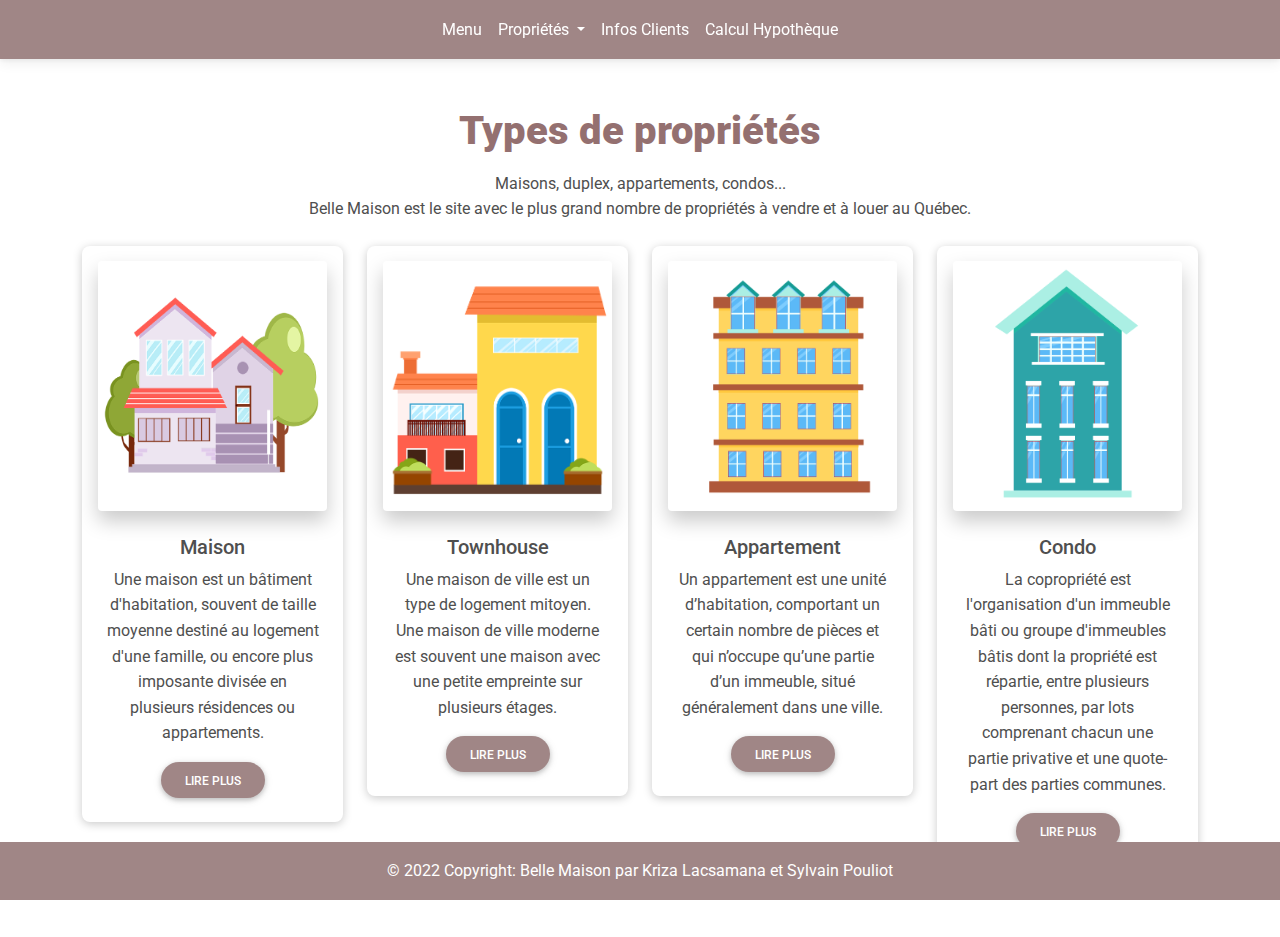
<file: typesDeProprietes.html>
<!DOCTYPE html>
<html lang="en">

<head>
  <meta charset="UTF-8" />
  <meta name="viewport" content="width=device-width, initial-scale=1, shrink-to-fit=no" />
  <meta http-equiv="x-ua-compatible" content="ie=edge" />
  <title>Types de propriétés</title>
  <!-- Font Awesome -->
  <link rel="stylesheet" href="https://use.fontawesome.com/releases/v5.15.2/css/all.css" />
  <!-- Google Fonts Roboto -->
  <link rel="stylesheet" href="https://fonts.googleapis.com/css2?family=Roboto:wght@300;400;500;700;900&display=swap" />
  <!-- MDB et Swiper Framework CSS -->
  <link rel="stylesheet" href="css/mdb.min.css" />
</head>

<body class="mb-6">
  <!-- Navbar START -->
  <nav class="sticky-top navbar navbar-expand-lg navbar-light" style="background: rgb(160, 134, 134)">
    <!-- Container wrapper -->
    <div class="container-fluid">
      <button class="navbar-toggler" type="button" data-mdb-toggle="collapse" data-mdb-target="#navbarCentered"
        aria-controls="navbarCentered" aria-expanded="false" aria-label="Toggle navigation">
        <i class="fas fa-bars"></i>

      </button>
      <!-- Collapsible wrapper -->
      <div class="collapse navbar-collapse justify-content-center" id="navbarCentered">
        <!-- Left links -->
        <ul class="navbar-nav mb-lg-0" style="list-style-type: none;">
          <li class="nav-item"><a class="nav-link text-white" href="menu.html" role="link"
              aria-controls="#picker-editor" draggable="false">Menu</a></li>
          <li class="nav-item dropdown nav-link">
            <a href="typesDeProprietes.html" class="text-white">Propriétés</a>
            <a class="dropdown-toggle text-white" role="button" id="navbarDropdownMenuLink" data-mdb-toggle="dropdown"
              data-hover="dropdown" aria-expanded="false">
            </a>
            <ul class="sub-menu dropdown-menu" aria-labelledby="navbarDropdownMenuLink">
              <li><a class="dropdown-item" href="maison.html">Maisons</a></li>
              <li><a class="dropdown-item" href="townhouse.html">Townhouses</a></li>
              <li><a class="dropdown-item" href="appartement.html">Appartements</a></li>
              <li><a class="dropdown-item" href="condo.html">Condos</a></li>
            </ul>
          </li>
          <li class="nav-item"><a class="nav-link text-white" href="infosClients.html" role="link"
              aria-controls="#picker-editor" draggable="false">Infos Clients</a></li>
          <li class="nav-item"><a class="nav-link text-white" href="calculHypotheque.html" role="link"
              aria-controls="#picker-editor" draggable="false">Calcul Hypothèque</a></li>
        </ul>
      </div>
      <!-- Collapsible wrapper -->
    </div>
    <!-- Container wrapper -->
  </nav>
  <!-- Navbar END -->


  <div id="preview" class="preview">
    <div data-draggable="true" class="" style="position: relative;">
      <!---->
      <!---->
      <section draggable="false" class="container pt-5 mb-7" data-v-271253ee="">
        <section class="text-center">
          <h1 class="fw-bold mb-3 text-center" style="color: rgb(148, 112, 112)"><b>Types de propriétés</b></h2>
            <p class="mb-4">Maisons, duplex, appartements, condos... <br>Belle Maison est le site avec le plus grand
              nombre de propriétés à vendre et à louer au Québec. </p>
            <div class="row gx-lg-6">
              <div class="col-lg-3 col-md-12 mb-6 mb-lg-0">
                <div class="card shadow-2-strong">
                  <div class="bg-image hover-overlay ripple shadow-4-strong rounded mx-3" data-mdb-ripple-color="light"
                    style="margin-top: 15px">
                    <a href="maison.html"><img src="images/houseType2.png" style="height:250px" class="img-fluid"
                        alt="Maisons" aria-controls="#picker-editor"> </a>
                  </div>
                  <div class="card-body">
                    <h5 class="card-title">Maison</h5>
                    <p class="card-text">Une maison est un bâtiment d'habitation, souvent de taille moyenne destiné au
                      logement d'une famille,
                      ou encore plus imposante divisée en plusieurs résidences ou appartements. </p>
                    <a href="maison.html" class="btn btn-primary btn-rounded" style="background: rgb(160, 134, 134)"
                      aria-controls="#picker-editor">LIRE PLUS</a>
                  </div>
                </div>
              </div>
              <div class="col-lg-3 mb-6 mb-lg-0">
                <div class="card shadow-2-strong">
                  <div class="bg-image hover-overlay ripple shadow-4-strong rounded mx-3" data-mdb-ripple-color="light"
                    style="margin-top: 15px">
                    <a href="townhouse.html"><img src="images/houseType1.png" style="height:250px" class="img-fluid"
                        alt="Duplexes" aria-controls="#picker-editor"></a>
                  </div>
                  <div class="card-body">
                    <h5 class="card-title">Townhouse</h5>
                    <p class="card-text">Une maison de ville est un type de logement mitoyen. Une maison de ville
                      moderne
                      est souvent une maison avec une petite empreinte sur plusieurs étages.</p>
                    <a href="townhouse.html" class="btn  btn-primary btn-rounded" style="background: rgb(160, 134, 134)"
                      aria-controls="#picker-editor">LIRE PLUS</a>
                  </div>
                </div>
              </div>
              <div class="col-lg-3 mb-6 mb-lg-0">
                <div class="card shadow-2-strong">
                  <div class="bg-image hover-overlay ripple shadow-4-strong rounded mx-3" data-mdb-ripple-color="light"
                    style="margin-top: 15px">
                    <a href="appartement.html"><img src="images/buildType1.png" style="height:250px" class="img-fluid"
                        alt="Appartements" aria-controls="#picker-editor"> </a>
                  </div>
                  <div class="card-body">
                    <h5 class="card-title">Appartement</h5>
                    <p class="card-text">Un appartement est une unité d’habitation, comportant un certain nombre de
                      pièces et qui n’occupe qu’une partie d’un
                      immeuble, situé généralement dans une ville.</p>
                    <a href="appartement.html" class="btn btn-primary btn-rounded"
                      style="background: rgb(160, 134, 134)" aria-controls="#picker-editor">LIRE PLUS</a>
                  </div>
                </div>
              </div>
              <div class="col-lg-3 mb-6 mb-lg-0">
                <div class="card shadow-2-strong">
                  <div class="bg-image hover-overlay ripple shadow-4-strong rounded mx-3" data-mdb-ripple-color="light"
                    style="margin-top: 15px">
                    <a href="condo.html"><img src="images/buildType2.png" style="height:250px" class="img-fluid"
                        alt="Condos" aria-controls="#picker-editor"></a>
                  </div>
                  <div class="card-body">
                    <h5 class="card-title">Condo</h5>
                    <p class="card-text">La copropriété est l'organisation d'un immeuble bâti ou groupe d'immeubles
                      bâtis dont la propriété est répartie,
                      entre plusieurs personnes, par lots comprenant chacun une partie privative et une quote-part des
                      parties communes. </p>
                    <a href="condo.html" class="btn   btn-primary btn-rounded" style="background: rgb(160, 134, 134)"
                      aria-controls="#picker-editor">LIRE PLUS</a>
                  </div>
                </div>
              </div>
            </div>
        </section>
      </section>
      <!---->
</body>

<footer class="bg-light text-center text-lg-start">
  <div class="footer">
    <div class="text-center p-3 text-white"
      style="position: fixed; left: 0; bottom: 0; width: 100%; background: rgb(160, 134, 134)">
      © 2022 Copyright: Belle Maison par Kriza Lacsamana et Sylvain Pouliot
    </div>
  </div>
</footer>

<!-- MDB et Swiper Framework JS -->
<script type="text/javascript" src="js/mdb.min.js"></script>
<script type="text/javascript" src="belleMaisonJS.js"></script>

</html>
</file>
<file: belleMaison.CSS>
/*Par Lacsamana, Kriza et Pouliot, Sylvain */
body {
    align-items: center;
    justify-content: center;
}


.content {
    height: 400px;
    width: 750px;
    overflow: hidden;
}

.content .images{
    height: 100%;
    width: 100%;
}

.images img{
    height: 100%;
    width: 100%;
}

.btm-sliders{
    position: absolute;
    bottom: 20px;
    left: 50px;
    transform: translateX(-50%);
}

.btm-sliders span{
    height: 15px;
    width: 50px;
    border: 2px solid white;
    background: white;
    margin: 0 3px;
    cursor: pointer;
}

.btm-sliders span:hover{
    background: white;
}

.content .slide{
    position: absolute;
    top: 50%;
    transform: translateY(-50%);
    width: 45px;
    height: 45px;
    border: 2px solid white;
    cursor: pointer;
}

.content .slide:hover{
    background: rgba(255, 255, 255, 0.2);
}
.slide span{
    font-size: 35px;
    color: white;
    line-height: 41px;
}

.content .right{
    right: 0;
}
</file>
